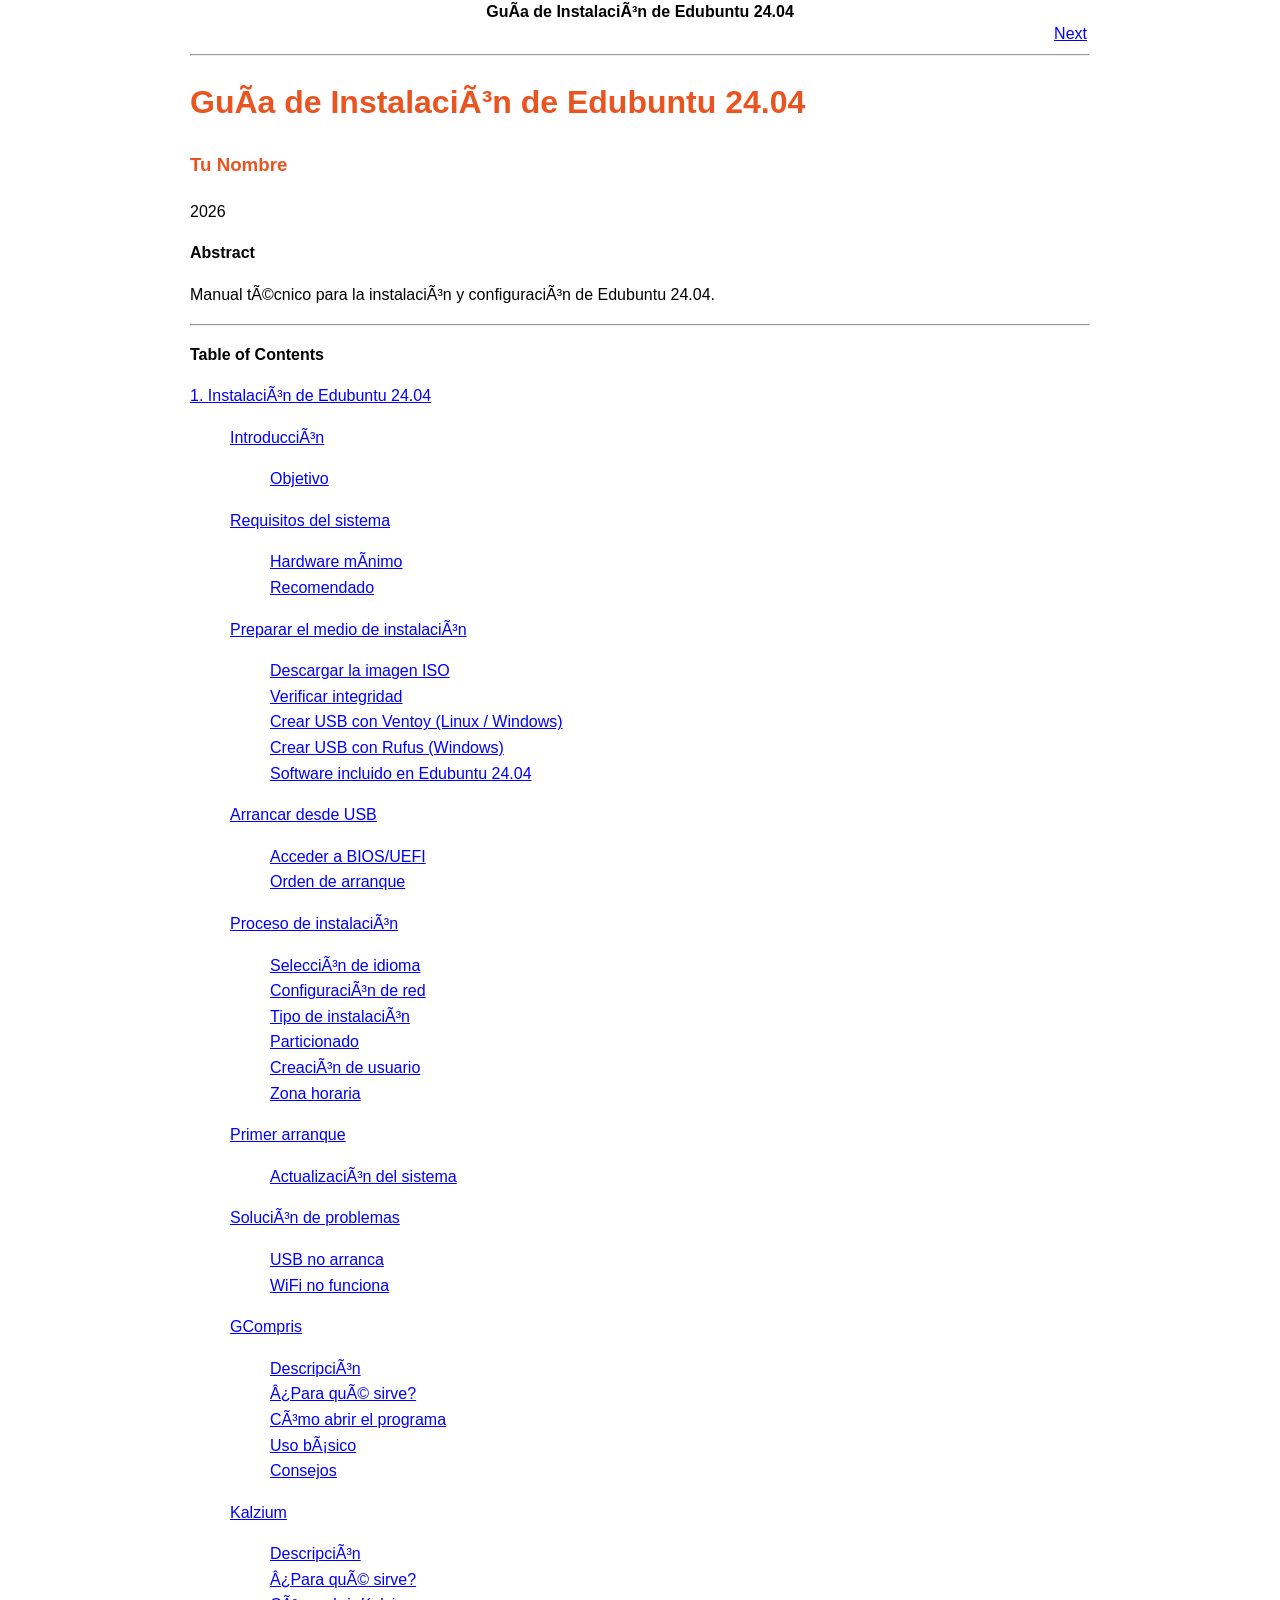
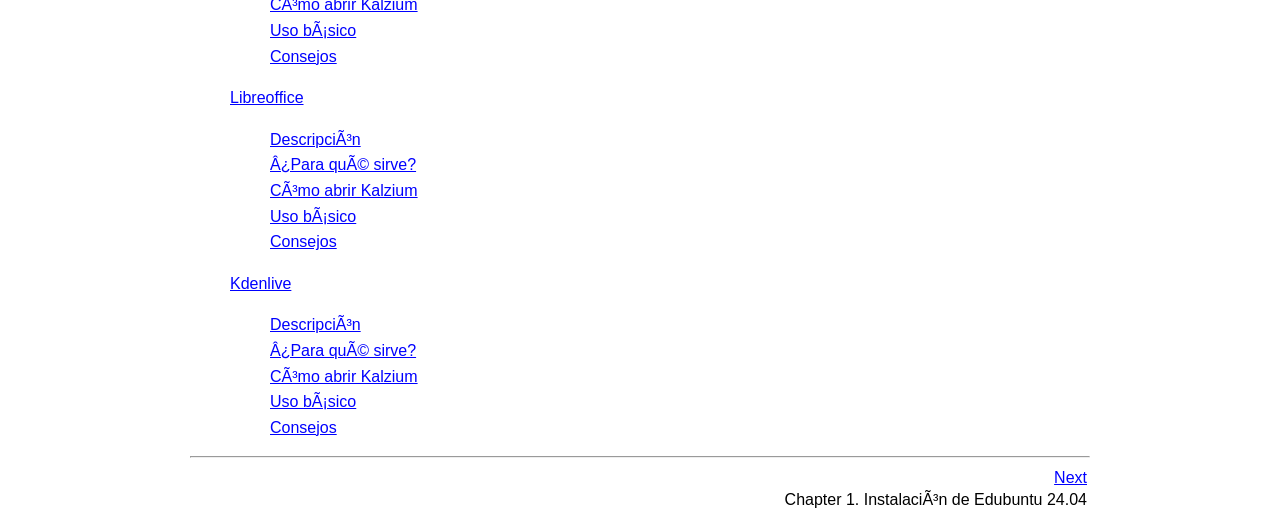
<file: index.html>
<html><head><meta http-equiv="Content-Type" content="text/html; charset=ISO-8859-1"><title>Guía de Instalación de Edubuntu 24.04</title><link rel="stylesheet" type="text/css" href="style.css"><meta name="generator" content="DocBook XSL Stylesheets Vsnapshot"><meta name="description" content="Manual técnico para la instalación y configuración de Edubuntu 24.04."><link rel="home" href="index.html" title="Guía de Instalación de Edubuntu 24.04"><link rel="next" href="ch01.html" title="Chapter�1.�Instalación de Edubuntu 24.04"></head><body bgcolor="white" text="black" link="#0000FF" vlink="#840084" alink="#0000FF"><div class="navheader"><table width="100%" summary="Navigation header"><tr><th colspan="3" align="center">Guía de Instalación de Edubuntu 24.04</th></tr><tr><td width="20%" align="left">�</td><th width="60%" align="center">�</th><td width="20%" align="right">�<a accesskey="n" href="ch01.html">Next</a></td></tr></table><hr></div><div class="book"><div class="titlepage"><div><div><h1 class="title"><a name="id1337"></a>Guía de Instalación de Edubuntu 24.04</h1></div><div><div class="author"><h3 class="author"><span class="firstname">Tu</span> <span class="surname">Nombre</span></h3></div></div><div><p class="pubdate">2026</p></div><div><div class="abstract"><p class="title"><b>Abstract</b></p>
      <p>Manual técnico para la instalación y configuración de Edubuntu 24.04.</p>
    </div></div></div><hr></div><div class="toc"><p><b>Table of Contents</b></p><dl class="toc"><dt><span class="chapter"><a href="ch01.html">1. Instalación de Edubuntu 24.04</a></span></dt><dd><dl><dt><span class="section"><a href="ch01.html#introduccion">Introducción</a></span></dt><dd><dl><dt><span class="section"><a href="ch01.html#id1338">Objetivo</a></span></dt></dl></dd><dt><span class="section"><a href="ch01s02.html">Requisitos del sistema</a></span></dt><dd><dl><dt><span class="section"><a href="ch01s02.html#id1339">Hardware mínimo</a></span></dt><dt><span class="section"><a href="ch01s02.html#id1340">Recomendado</a></span></dt></dl></dd><dt><span class="section"><a href="ch01s03.html">Preparar el medio de instalación</a></span></dt><dd><dl><dt><span class="section"><a href="ch01s03.html#id1341">Descargar la imagen ISO</a></span></dt><dt><span class="section"><a href="ch01s03.html#id1342">Verificar integridad</a></span></dt><dt><span class="section"><a href="ch01s03.html#id1343">Crear USB con Ventoy (Linux / Windows)</a></span></dt><dt><span class="section"><a href="ch01s03.html#id1344">Crear USB con Rufus (Windows)</a></span></dt><dt><span class="section"><a href="ch01s03.html#software-edubuntu">Software incluido en Edubuntu 24.04</a></span></dt></dl></dd><dt><span class="section"><a href="ch01s04.html">Arrancar desde USB</a></span></dt><dd><dl><dt><span class="section"><a href="ch01s04.html#id1357">Acceder a BIOS/UEFI</a></span></dt><dt><span class="section"><a href="ch01s04.html#id1358">Orden de arranque</a></span></dt></dl></dd><dt><span class="section"><a href="ch01s05.html">Proceso de instalación</a></span></dt><dd><dl><dt><span class="section"><a href="ch01s05.html#id1359">Selección de idioma</a></span></dt><dt><span class="section"><a href="ch01s05.html#id1360">Configuración de red</a></span></dt><dt><span class="section"><a href="ch01s05.html#id1361">Tipo de instalación</a></span></dt><dt><span class="section"><a href="ch01s05.html#id1362">Particionado</a></span></dt><dt><span class="section"><a href="ch01s05.html#id1363">Creación de usuario</a></span></dt><dt><span class="section"><a href="ch01s05.html#id1364">Zona horaria</a></span></dt></dl></dd><dt><span class="section"><a href="ch01s06.html">Primer arranque</a></span></dt><dd><dl><dt><span class="section"><a href="ch01s06.html#id1365">Actualización del sistema</a></span></dt></dl></dd><dt><span class="section"><a href="ch01s07.html">Solución de problemas</a></span></dt><dd><dl><dt><span class="section"><a href="ch01s07.html#id1366">USB no arranca</a></span></dt><dt><span class="section"><a href="ch01s07.html#id1367">WiFi no funciona</a></span></dt></dl></dd><dt><span class="section"><a href="ch01s08.html">GCompris</a></span></dt><dd><dl><dt><span class="section"><a href="ch01s08.html#id1368">Descripción</a></span></dt><dt><span class="section"><a href="ch01s08.html#id1369">¿Para qué sirve?</a></span></dt><dt><span class="section"><a href="ch01s08.html#id1370">Cómo abrir el programa</a></span></dt><dt><span class="section"><a href="ch01s08.html#id1371">Uso básico</a></span></dt><dt><span class="section"><a href="ch01s08.html#id1372">Consejos</a></span></dt></dl></dd><dt><span class="section"><a href="ch01s09.html">Kalzium</a></span></dt><dd><dl><dt><span class="section"><a href="ch01s09.html#id1373">Descripción</a></span></dt><dt><span class="section"><a href="ch01s09.html#id1374">¿Para qué sirve?</a></span></dt><dt><span class="section"><a href="ch01s09.html#id1375">Cómo abrir Kalzium</a></span></dt><dt><span class="section"><a href="ch01s09.html#id1376">Uso básico</a></span></dt><dt><span class="section"><a href="ch01s09.html#id1377">Consejos</a></span></dt></dl></dd><dt><span class="section"><a href="ch01s10.html">Libreoffice</a></span></dt><dd><dl><dt><span class="section"><a href="ch01s10.html#id1378">Descripción</a></span></dt><dt><span class="section"><a href="ch01s10.html#id1379">¿Para qué sirve?</a></span></dt><dt><span class="section"><a href="ch01s10.html#id1380">Cómo abrir Kalzium</a></span></dt><dt><span class="section"><a href="ch01s10.html#id1381">Uso básico</a></span></dt><dt><span class="section"><a href="ch01s10.html#id1382">Consejos</a></span></dt></dl></dd><dt><span class="section"><a href="ch01s11.html">Kdenlive</a></span></dt><dd><dl><dt><span class="section"><a href="ch01s11.html#id1383">Descripción</a></span></dt><dt><span class="section"><a href="ch01s11.html#id1384">¿Para qué sirve?</a></span></dt><dt><span class="section"><a href="ch01s11.html#id1385">Cómo abrir Kalzium</a></span></dt><dt><span class="section"><a href="ch01s11.html#id1386">Uso básico</a></span></dt><dt><span class="section"><a href="ch01s11.html#id1387">Consejos</a></span></dt></dl></dd></dl></dd></dl></div>

  

  

</div><div class="navfooter"><hr><table width="100%" summary="Navigation footer"><tr><td width="40%" align="left">�</td><td width="20%" align="center">�</td><td width="40%" align="right">�<a accesskey="n" href="ch01.html">Next</a></td></tr><tr><td width="40%" align="left" valign="top">�</td><td width="20%" align="center">�</td><td width="40%" align="right" valign="top">�Chapter�1.�Instalación de Edubuntu 24.04</td></tr></table></div></body></html>
</file>
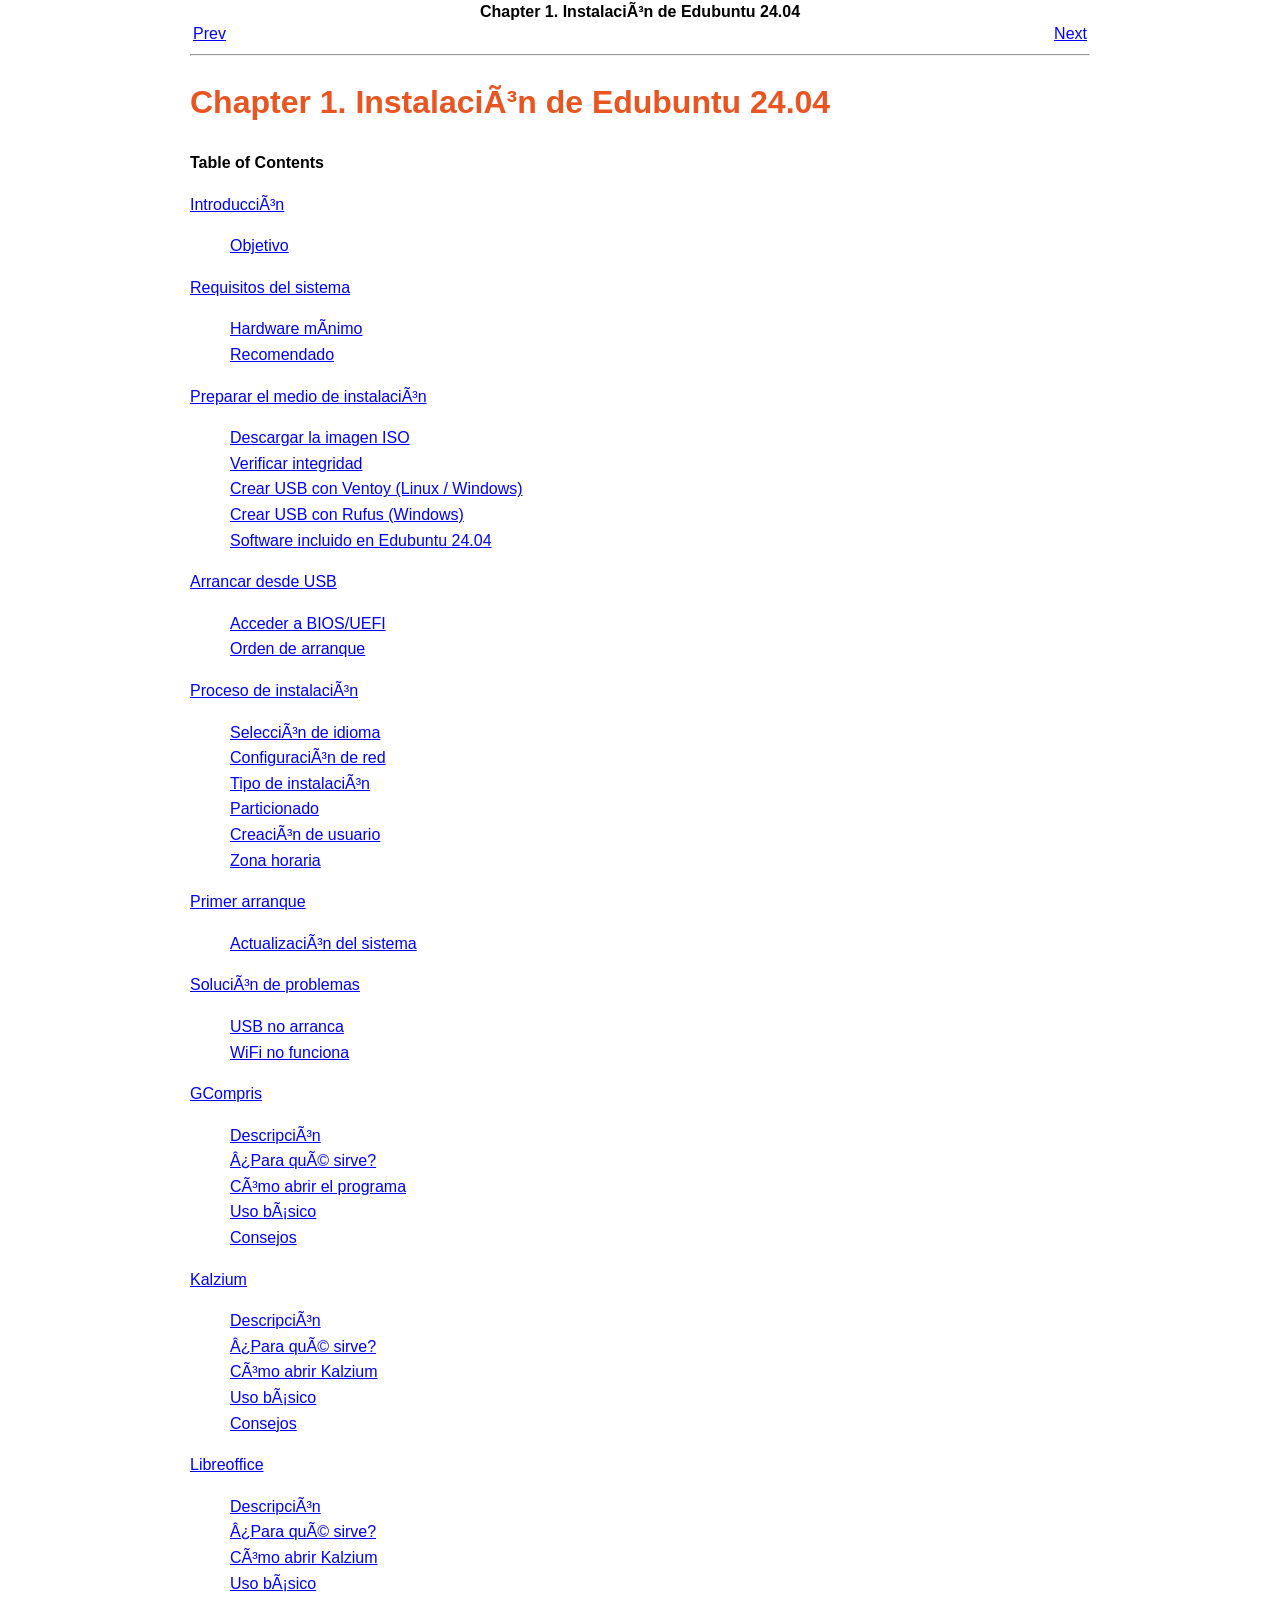
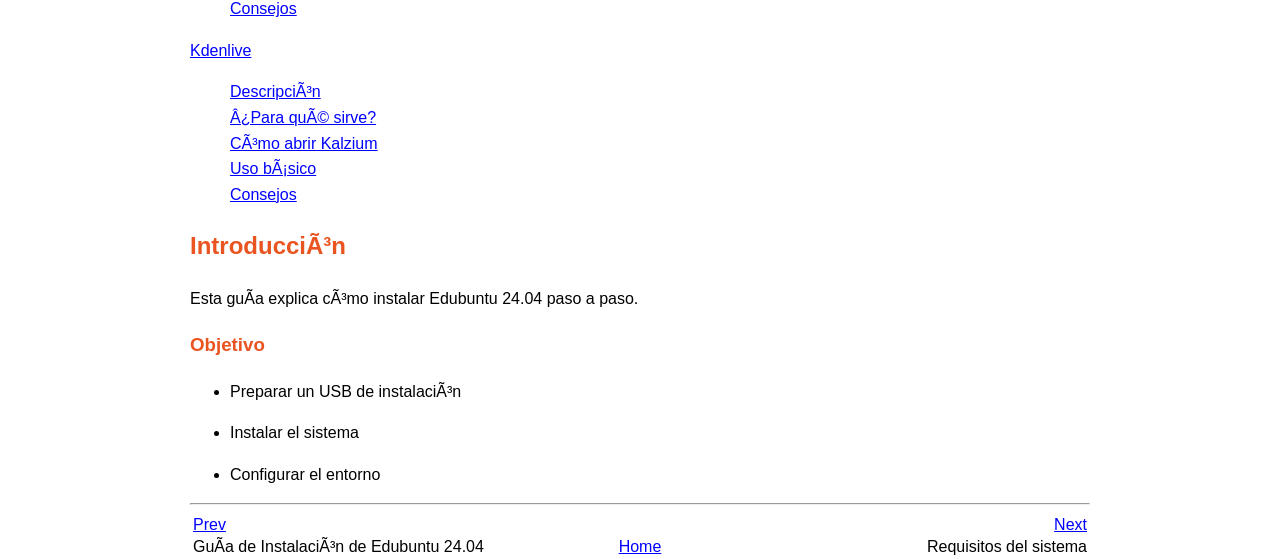
<file: ch01.html>
<html><head><meta http-equiv="Content-Type" content="text/html; charset=ISO-8859-1"><title>Chapter�1.�Instalación de Edubuntu 24.04</title><link rel="stylesheet" type="text/css" href="style.css"><meta name="generator" content="DocBook XSL Stylesheets Vsnapshot"><link rel="home" href="index.html" title="Guía de Instalación de Edubuntu 24.04"><link rel="up" href="index.html" title="Guía de Instalación de Edubuntu 24.04"><link rel="prev" href="index.html" title="Guía de Instalación de Edubuntu 24.04"><link rel="next" href="ch01s02.html" title="Requisitos del sistema"></head><body bgcolor="white" text="black" link="#0000FF" vlink="#840084" alink="#0000FF"><div class="navheader"><table width="100%" summary="Navigation header"><tr><th colspan="3" align="center">Chapter�1.�Instalación de Edubuntu 24.04</th></tr><tr><td width="20%" align="left"><a accesskey="p" href="index.html">Prev</a>�</td><th width="60%" align="center">�</th><td width="20%" align="right">�<a accesskey="n" href="ch01s02.html">Next</a></td></tr></table><hr></div><div class="chapter"><div class="titlepage"><div><div><h1 class="title"><a name="id1388"></a>Chapter�1.�Instalación de Edubuntu 24.04</h1></div></div></div><div class="toc"><p><b>Table of Contents</b></p><dl class="toc"><dt><span class="section"><a href="ch01.html#introduccion">Introducción</a></span></dt><dd><dl><dt><span class="section"><a href="ch01.html#id1338">Objetivo</a></span></dt></dl></dd><dt><span class="section"><a href="ch01s02.html">Requisitos del sistema</a></span></dt><dd><dl><dt><span class="section"><a href="ch01s02.html#id1339">Hardware mínimo</a></span></dt><dt><span class="section"><a href="ch01s02.html#id1340">Recomendado</a></span></dt></dl></dd><dt><span class="section"><a href="ch01s03.html">Preparar el medio de instalación</a></span></dt><dd><dl><dt><span class="section"><a href="ch01s03.html#id1341">Descargar la imagen ISO</a></span></dt><dt><span class="section"><a href="ch01s03.html#id1342">Verificar integridad</a></span></dt><dt><span class="section"><a href="ch01s03.html#id1343">Crear USB con Ventoy (Linux / Windows)</a></span></dt><dt><span class="section"><a href="ch01s03.html#id1344">Crear USB con Rufus (Windows)</a></span></dt><dt><span class="section"><a href="ch01s03.html#software-edubuntu">Software incluido en Edubuntu 24.04</a></span></dt></dl></dd><dt><span class="section"><a href="ch01s04.html">Arrancar desde USB</a></span></dt><dd><dl><dt><span class="section"><a href="ch01s04.html#id1357">Acceder a BIOS/UEFI</a></span></dt><dt><span class="section"><a href="ch01s04.html#id1358">Orden de arranque</a></span></dt></dl></dd><dt><span class="section"><a href="ch01s05.html">Proceso de instalación</a></span></dt><dd><dl><dt><span class="section"><a href="ch01s05.html#id1359">Selección de idioma</a></span></dt><dt><span class="section"><a href="ch01s05.html#id1360">Configuración de red</a></span></dt><dt><span class="section"><a href="ch01s05.html#id1361">Tipo de instalación</a></span></dt><dt><span class="section"><a href="ch01s05.html#id1362">Particionado</a></span></dt><dt><span class="section"><a href="ch01s05.html#id1363">Creación de usuario</a></span></dt><dt><span class="section"><a href="ch01s05.html#id1364">Zona horaria</a></span></dt></dl></dd><dt><span class="section"><a href="ch01s06.html">Primer arranque</a></span></dt><dd><dl><dt><span class="section"><a href="ch01s06.html#id1365">Actualización del sistema</a></span></dt></dl></dd><dt><span class="section"><a href="ch01s07.html">Solución de problemas</a></span></dt><dd><dl><dt><span class="section"><a href="ch01s07.html#id1366">USB no arranca</a></span></dt><dt><span class="section"><a href="ch01s07.html#id1367">WiFi no funciona</a></span></dt></dl></dd><dt><span class="section"><a href="ch01s08.html">GCompris</a></span></dt><dd><dl><dt><span class="section"><a href="ch01s08.html#id1368">Descripción</a></span></dt><dt><span class="section"><a href="ch01s08.html#id1369">¿Para qué sirve?</a></span></dt><dt><span class="section"><a href="ch01s08.html#id1370">Cómo abrir el programa</a></span></dt><dt><span class="section"><a href="ch01s08.html#id1371">Uso básico</a></span></dt><dt><span class="section"><a href="ch01s08.html#id1372">Consejos</a></span></dt></dl></dd><dt><span class="section"><a href="ch01s09.html">Kalzium</a></span></dt><dd><dl><dt><span class="section"><a href="ch01s09.html#id1373">Descripción</a></span></dt><dt><span class="section"><a href="ch01s09.html#id1374">¿Para qué sirve?</a></span></dt><dt><span class="section"><a href="ch01s09.html#id1375">Cómo abrir Kalzium</a></span></dt><dt><span class="section"><a href="ch01s09.html#id1376">Uso básico</a></span></dt><dt><span class="section"><a href="ch01s09.html#id1377">Consejos</a></span></dt></dl></dd><dt><span class="section"><a href="ch01s10.html">Libreoffice</a></span></dt><dd><dl><dt><span class="section"><a href="ch01s10.html#id1378">Descripción</a></span></dt><dt><span class="section"><a href="ch01s10.html#id1379">¿Para qué sirve?</a></span></dt><dt><span class="section"><a href="ch01s10.html#id1380">Cómo abrir Kalzium</a></span></dt><dt><span class="section"><a href="ch01s10.html#id1381">Uso básico</a></span></dt><dt><span class="section"><a href="ch01s10.html#id1382">Consejos</a></span></dt></dl></dd><dt><span class="section"><a href="ch01s11.html">Kdenlive</a></span></dt><dd><dl><dt><span class="section"><a href="ch01s11.html#id1383">Descripción</a></span></dt><dt><span class="section"><a href="ch01s11.html#id1384">¿Para qué sirve?</a></span></dt><dt><span class="section"><a href="ch01s11.html#id1385">Cómo abrir Kalzium</a></span></dt><dt><span class="section"><a href="ch01s11.html#id1386">Uso básico</a></span></dt><dt><span class="section"><a href="ch01s11.html#id1387">Consejos</a></span></dt></dl></dd></dl></div>
    

    <div class="section"><div class="titlepage"><div><div><h2 class="title" style="clear: both"><a name="introduccion"></a>Introducción</h2></div></div></div>
  

  <p>Esta guía explica cómo instalar Edubuntu 24.04 paso a paso.</p>

  <div class="section"><div class="titlepage"><div><div><h3 class="title"><a name="id1338"></a>Objetivo</h3></div></div></div>
    
    <div class="itemizedlist"><ul class="itemizedlist" style="list-style-type: disc; "><li class="listitem"><p>Preparar un USB de instalación</p></li><li class="listitem"><p>Instalar el sistema</p></li><li class="listitem"><p>Configurar el entorno</p></li></ul></div>
  </div>

</div>
    
    
    
    
    
    
   




  </div><div class="navfooter"><hr><table width="100%" summary="Navigation footer"><tr><td width="40%" align="left"><a accesskey="p" href="index.html">Prev</a>�</td><td width="20%" align="center">�</td><td width="40%" align="right">�<a accesskey="n" href="ch01s02.html">Next</a></td></tr><tr><td width="40%" align="left" valign="top">Guía de Instalación de Edubuntu 24.04�</td><td width="20%" align="center"><a accesskey="h" href="index.html">Home</a></td><td width="40%" align="right" valign="top">�Requisitos del sistema</td></tr></table></div></body></html>
</file>
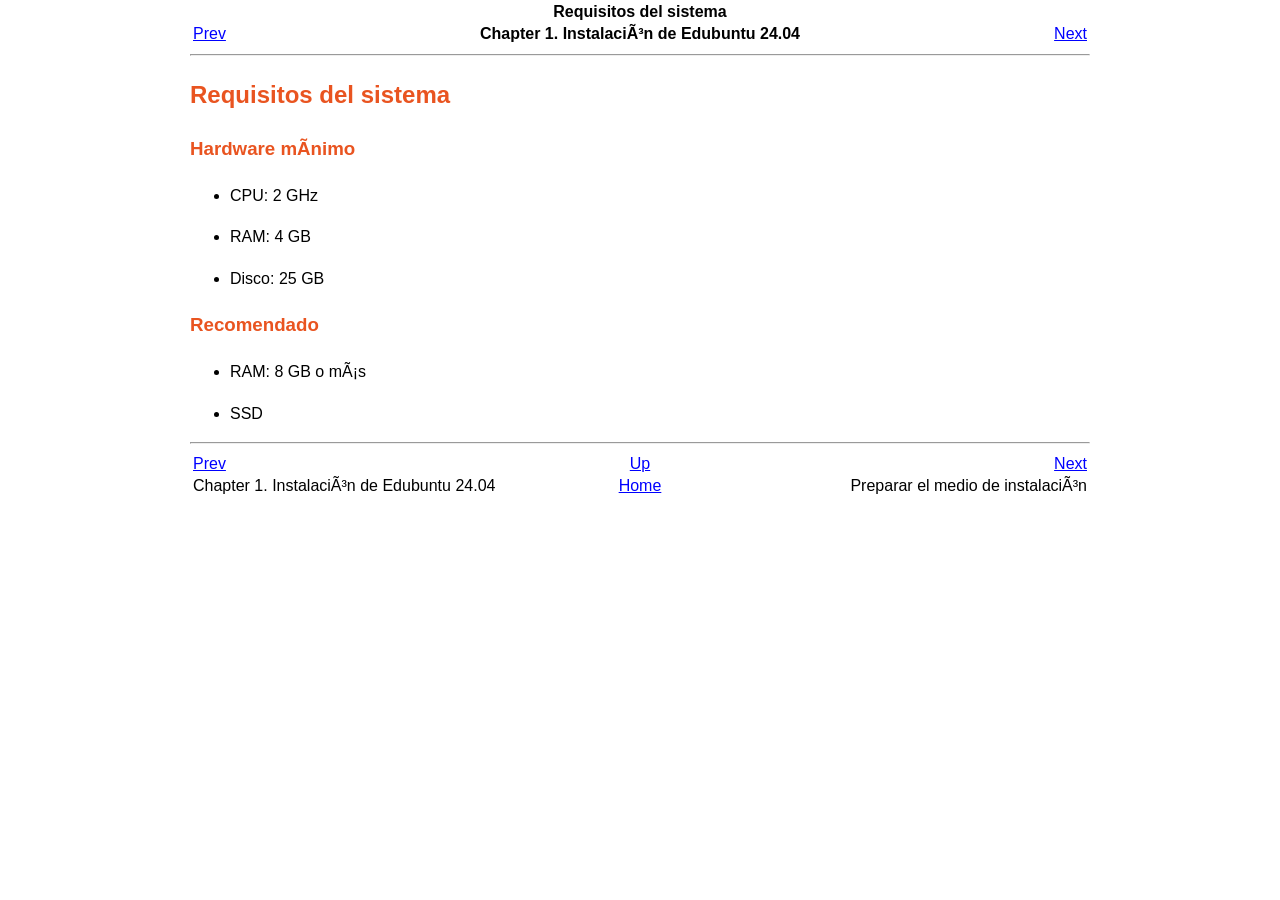
<file: ch01s02.html>
<html><head><meta http-equiv="Content-Type" content="text/html; charset=ISO-8859-1"><title>Requisitos del sistema</title><link rel="stylesheet" type="text/css" href="style.css"><meta name="generator" content="DocBook XSL Stylesheets Vsnapshot"><link rel="home" href="index.html" title="Guía de Instalación de Edubuntu 24.04"><link rel="up" href="ch01.html" title="Chapter�1.�Instalación de Edubuntu 24.04"><link rel="prev" href="ch01.html" title="Chapter�1.�Instalación de Edubuntu 24.04"><link rel="next" href="ch01s03.html" title="Preparar el medio de instalación"></head><body bgcolor="white" text="black" link="#0000FF" vlink="#840084" alink="#0000FF"><div class="navheader"><table width="100%" summary="Navigation header"><tr><th colspan="3" align="center">Requisitos del sistema</th></tr><tr><td width="20%" align="left"><a accesskey="p" href="ch01.html">Prev</a>�</td><th width="60%" align="center">Chapter�1.�Instalación de Edubuntu 24.04</th><td width="20%" align="right">�<a accesskey="n" href="ch01s03.html">Next</a></td></tr></table><hr></div><div class="section"><div class="titlepage"><div><div><h2 class="title" style="clear: both"><a name="requisitos"></a>Requisitos del sistema</h2></div></div></div>
  

  <div class="section"><div class="titlepage"><div><div><h3 class="title"><a name="id1339"></a>Hardware mínimo</h3></div></div></div>
    
    <div class="itemizedlist"><ul class="itemizedlist" style="list-style-type: disc; "><li class="listitem"><p>CPU: 2 GHz</p></li><li class="listitem"><p>RAM: 4 GB</p></li><li class="listitem"><p>Disco: 25 GB</p></li></ul></div>
  </div>

  <div class="section"><div class="titlepage"><div><div><h3 class="title"><a name="id1340"></a>Recomendado</h3></div></div></div>
    
    <div class="itemizedlist"><ul class="itemizedlist" style="list-style-type: disc; "><li class="listitem"><p>RAM: 8 GB o más</p></li><li class="listitem"><p>SSD</p></li></ul></div>
  </div>

</div><div class="navfooter"><hr><table width="100%" summary="Navigation footer"><tr><td width="40%" align="left"><a accesskey="p" href="ch01.html">Prev</a>�</td><td width="20%" align="center"><a accesskey="u" href="ch01.html">Up</a></td><td width="40%" align="right">�<a accesskey="n" href="ch01s03.html">Next</a></td></tr><tr><td width="40%" align="left" valign="top">Chapter�1.�Instalación de Edubuntu 24.04�</td><td width="20%" align="center"><a accesskey="h" href="index.html">Home</a></td><td width="40%" align="right" valign="top">�Preparar el medio de instalación</td></tr></table></div></body></html>
</file>
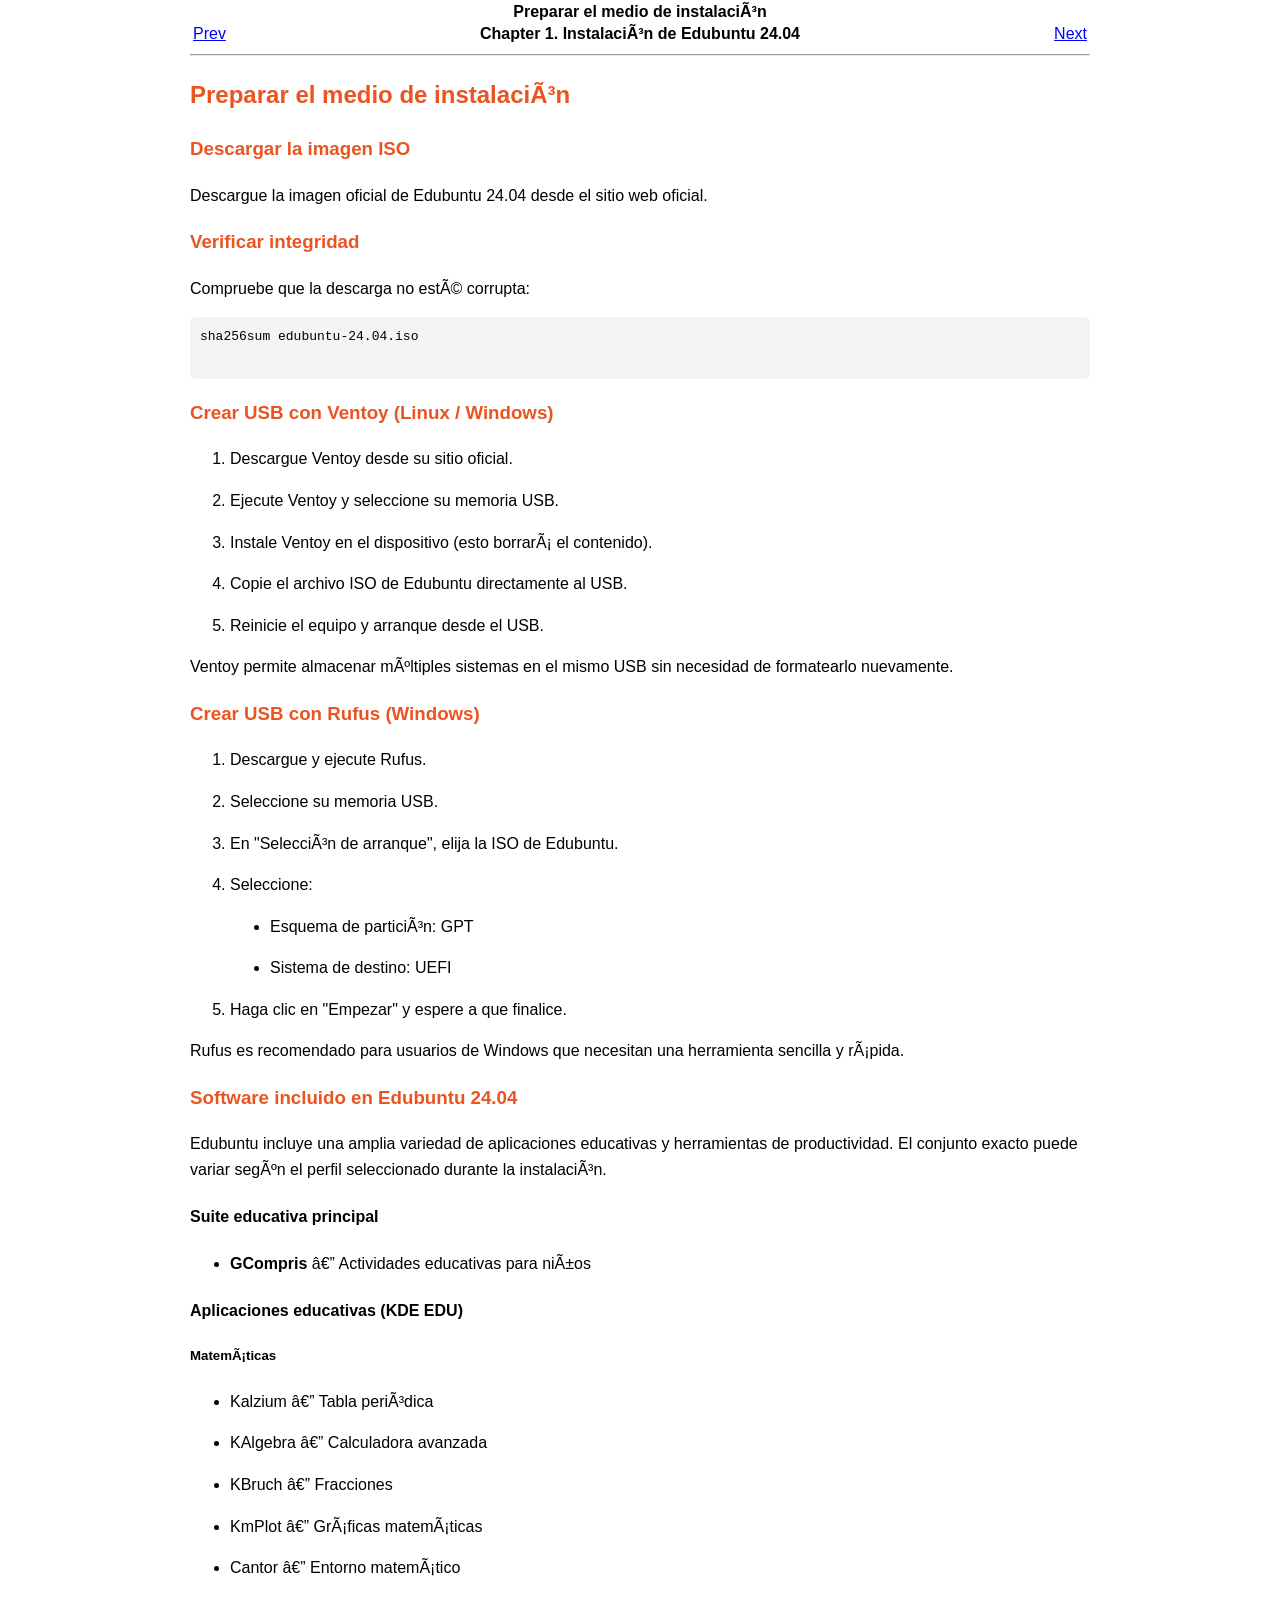
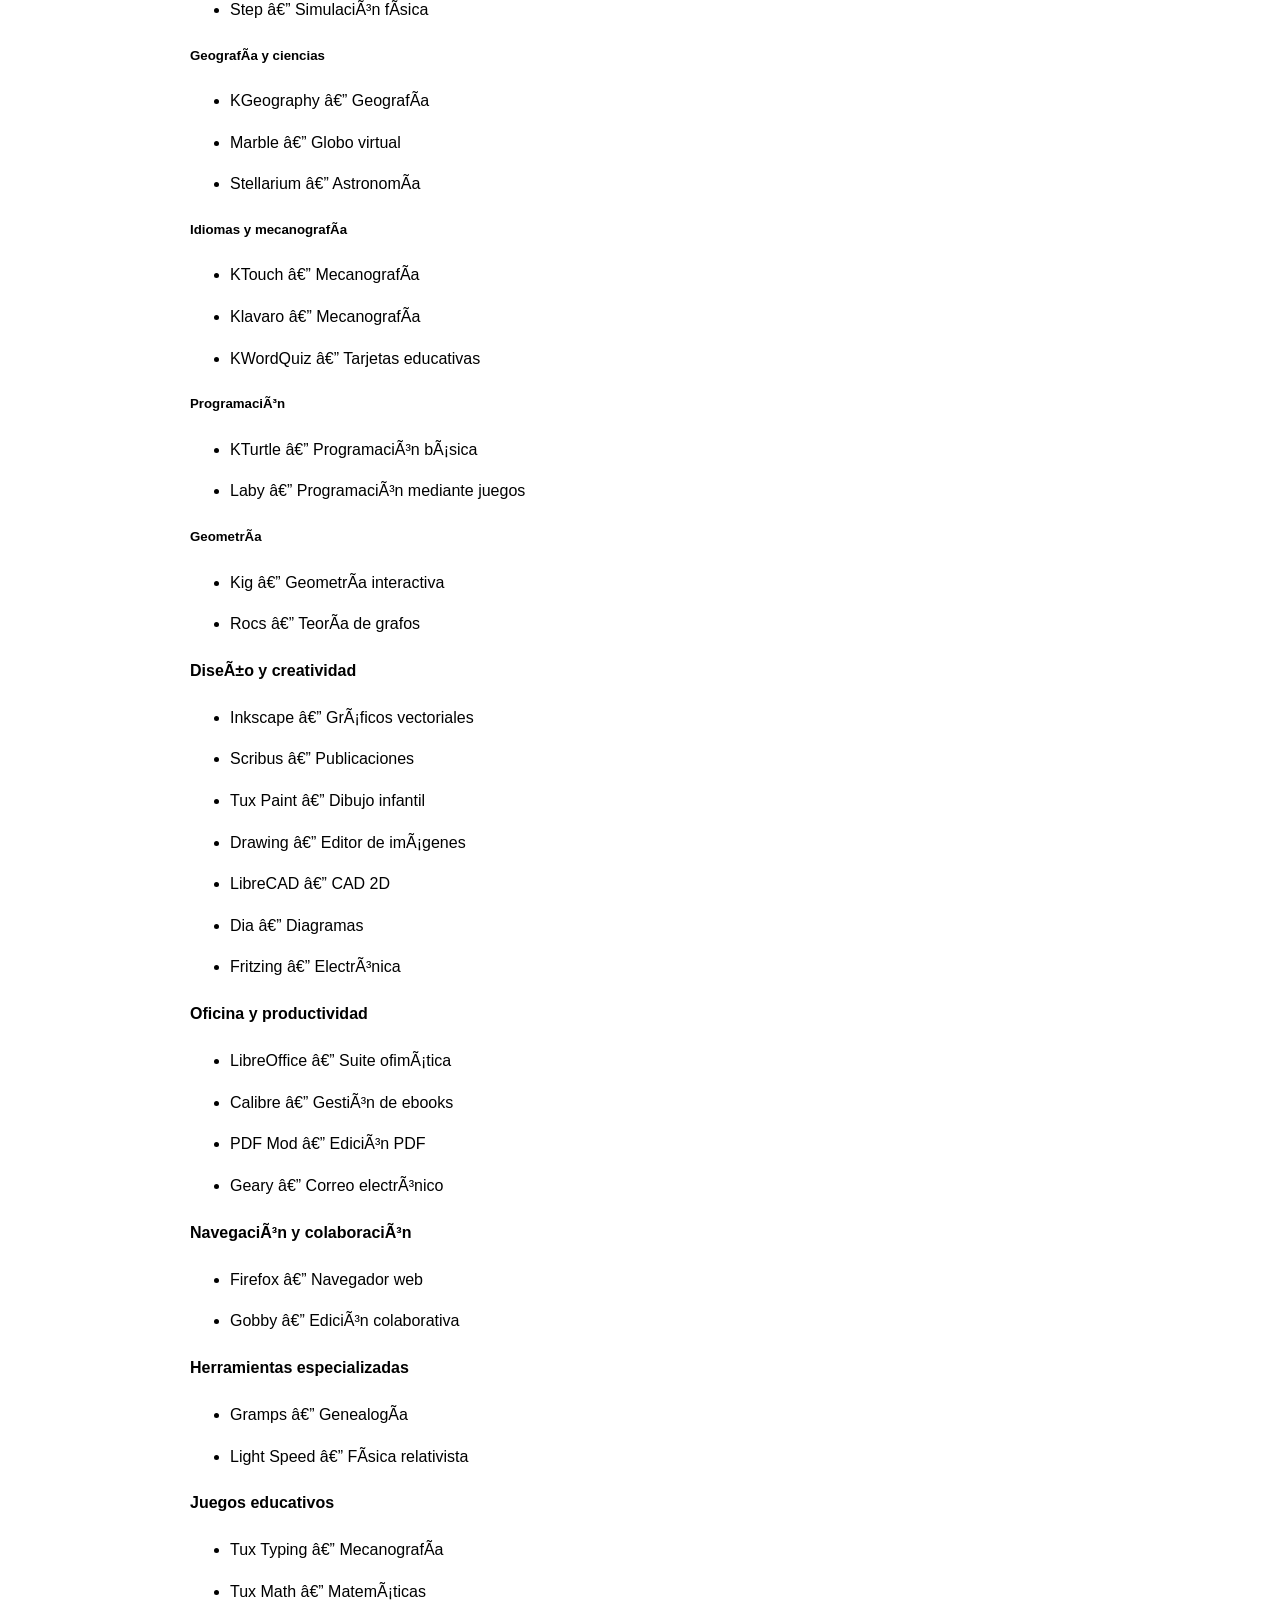
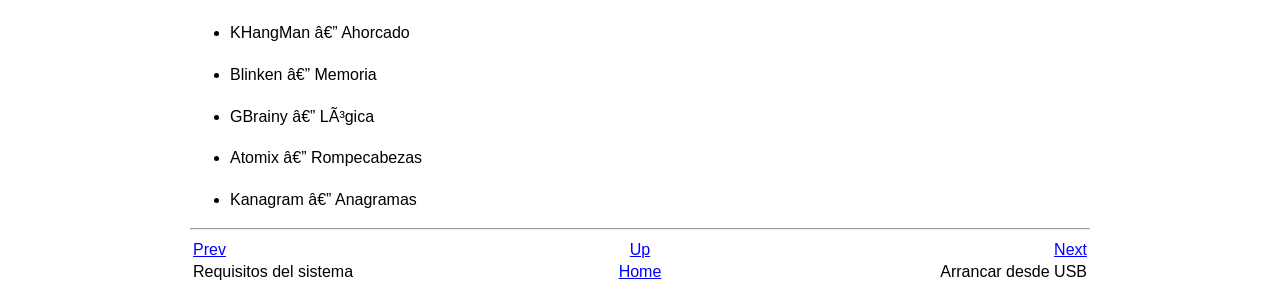
<file: ch01s03.html>
<html><head><meta http-equiv="Content-Type" content="text/html; charset=ISO-8859-1"><title>Preparar el medio de instalación</title><link rel="stylesheet" type="text/css" href="style.css"><meta name="generator" content="DocBook XSL Stylesheets Vsnapshot"><link rel="home" href="index.html" title="Guía de Instalación de Edubuntu 24.04"><link rel="up" href="ch01.html" title="Chapter�1.�Instalación de Edubuntu 24.04"><link rel="prev" href="ch01s02.html" title="Requisitos del sistema"><link rel="next" href="ch01s04.html" title="Arrancar desde USB"></head><body bgcolor="white" text="black" link="#0000FF" vlink="#840084" alink="#0000FF"><div class="navheader"><table width="100%" summary="Navigation header"><tr><th colspan="3" align="center">Preparar el medio de instalación</th></tr><tr><td width="20%" align="left"><a accesskey="p" href="ch01s02.html">Prev</a>�</td><th width="60%" align="center">Chapter�1.�Instalación de Edubuntu 24.04</th><td width="20%" align="right">�<a accesskey="n" href="ch01s04.html">Next</a></td></tr></table><hr></div><div class="section"><div class="titlepage"><div><div><h2 class="title" style="clear: both"><a name="usb"></a>Preparar el medio de instalación</h2></div></div></div>

  

  <div class="section"><div class="titlepage"><div><div><h3 class="title"><a name="id1341"></a>Descargar la imagen ISO</h3></div></div></div>
    
    <p>
      Descargue la imagen oficial de Edubuntu 24.04 desde el sitio web oficial.
    </p>
  </div>

  <div class="section"><div class="titlepage"><div><div><h3 class="title"><a name="id1342"></a>Verificar integridad</h3></div></div></div>
    
    <p>Compruebe que la descarga no esté corrupta:</p>

    <pre class="programlisting">
sha256sum edubuntu-24.04.iso
    </pre>
  </div>

  
  <div class="section"><div class="titlepage"><div><div><h3 class="title"><a name="id1343"></a>Crear USB con Ventoy (Linux / Windows)</h3></div></div></div>
    

    <div class="orderedlist"><ol class="orderedlist" type="1"><li class="listitem">
        <p>Descargue Ventoy desde su sitio oficial.</p>
      </li><li class="listitem">
        <p>Ejecute Ventoy y seleccione su memoria USB.</p>
      </li><li class="listitem">
        <p>Instale Ventoy en el dispositivo (esto borrará el contenido).</p>
      </li><li class="listitem">
        <p>Copie el archivo ISO de Edubuntu directamente al USB.</p>
      </li><li class="listitem">
        <p>Reinicie el equipo y arranque desde el USB.</p>
      </li></ol></div>

    <p>
      Ventoy permite almacenar múltiples sistemas en el mismo USB sin necesidad de formatearlo nuevamente.
    </p>
  </div>

  
  <div class="section"><div class="titlepage"><div><div><h3 class="title"><a name="id1344"></a>Crear USB con Rufus (Windows)</h3></div></div></div>
    

    <div class="orderedlist"><ol class="orderedlist" type="1"><li class="listitem">
        <p>Descargue y ejecute Rufus.</p>
      </li><li class="listitem">
        <p>Seleccione su memoria USB.</p>
      </li><li class="listitem">
        <p>En "Selección de arranque", elija la ISO de Edubuntu.</p>
      </li><li class="listitem">
        <p>Seleccione:</p>
        <div class="itemizedlist"><ul class="itemizedlist" style="list-style-type: disc; "><li class="listitem"><p>Esquema de partición: GPT</p></li><li class="listitem"><p>Sistema de destino: UEFI</p></li></ul></div>
      </li><li class="listitem">
        <p>Haga clic en "Empezar" y espere a que finalice.</p>
      </li></ol></div>

    <p>
      Rufus es recomendado para usuarios de Windows que necesitan una herramienta sencilla y rápida.
    </p>
  </div>
<div class="section"><div class="titlepage"><div><div><h3 class="title"><a name="software-edubuntu"></a>Software incluido en Edubuntu 24.04</h3></div></div></div>
  

  <p>
    Edubuntu incluye una amplia variedad de aplicaciones educativas y herramientas de productividad.
    El conjunto exacto puede variar según el perfil seleccionado durante la instalación.
  </p>

  
  <div class="section"><div class="titlepage"><div><div><h4 class="title"><a name="id1345"></a>Suite educativa principal</h4></div></div></div>
    

    <div class="itemizedlist"><ul class="itemizedlist" style="list-style-type: disc; "><li class="listitem"><p><span class="bold"><strong>GCompris</strong></span> — Actividades educativas para niños</p></li></ul></div>
  </div>

  
  <div class="section"><div class="titlepage"><div><div><h4 class="title"><a name="id1351"></a>Aplicaciones educativas (KDE EDU)</h4></div></div></div>
    

    <div class="section"><div class="titlepage"><div><div><h5 class="title"><a name="id1346"></a>Matemáticas</h5></div></div></div>
      
      <div class="itemizedlist"><ul class="itemizedlist" style="list-style-type: disc; "><li class="listitem"><p>Kalzium — Tabla periódica</p></li><li class="listitem"><p>KAlgebra — Calculadora avanzada</p></li><li class="listitem"><p>KBruch — Fracciones</p></li><li class="listitem"><p>KmPlot — Gráficas matemáticas</p></li><li class="listitem"><p>Cantor — Entorno matemático</p></li><li class="listitem"><p>Step — Simulación física</p></li></ul></div>
    </div>

    <div class="section"><div class="titlepage"><div><div><h5 class="title"><a name="id1347"></a>Geografía y ciencias</h5></div></div></div>
      
      <div class="itemizedlist"><ul class="itemizedlist" style="list-style-type: disc; "><li class="listitem"><p>KGeography — Geografía</p></li><li class="listitem"><p>Marble — Globo virtual</p></li><li class="listitem"><p>Stellarium — Astronomía</p></li></ul></div>
    </div>

    <div class="section"><div class="titlepage"><div><div><h5 class="title"><a name="id1348"></a>Idiomas y mecanografía</h5></div></div></div>
      
      <div class="itemizedlist"><ul class="itemizedlist" style="list-style-type: disc; "><li class="listitem"><p>KTouch — Mecanografía</p></li><li class="listitem"><p>Klavaro — Mecanografía</p></li><li class="listitem"><p>KWordQuiz — Tarjetas educativas</p></li></ul></div>
    </div>

    <div class="section"><div class="titlepage"><div><div><h5 class="title"><a name="id1349"></a>Programación</h5></div></div></div>
      
      <div class="itemizedlist"><ul class="itemizedlist" style="list-style-type: disc; "><li class="listitem"><p>KTurtle — Programación básica</p></li><li class="listitem"><p>Laby — Programación mediante juegos</p></li></ul></div>
    </div>

    <div class="section"><div class="titlepage"><div><div><h5 class="title"><a name="id1350"></a>Geometría</h5></div></div></div>
      
      <div class="itemizedlist"><ul class="itemizedlist" style="list-style-type: disc; "><li class="listitem"><p>Kig — Geometría interactiva</p></li><li class="listitem"><p>Rocs — Teoría de grafos</p></li></ul></div>
    </div>

  </div>

  
  <div class="section"><div class="titlepage"><div><div><h4 class="title"><a name="id1352"></a>Diseño y creatividad</h4></div></div></div>
    

    <div class="itemizedlist"><ul class="itemizedlist" style="list-style-type: disc; "><li class="listitem"><p>Inkscape — Gráficos vectoriales</p></li><li class="listitem"><p>Scribus — Publicaciones</p></li><li class="listitem"><p>Tux Paint — Dibujo infantil</p></li><li class="listitem"><p>Drawing — Editor de imágenes</p></li><li class="listitem"><p>LibreCAD — CAD 2D</p></li><li class="listitem"><p>Dia — Diagramas</p></li><li class="listitem"><p>Fritzing — Electrónica</p></li></ul></div>
  </div>

  
  <div class="section"><div class="titlepage"><div><div><h4 class="title"><a name="id1353"></a>Oficina y productividad</h4></div></div></div>
    

    <div class="itemizedlist"><ul class="itemizedlist" style="list-style-type: disc; "><li class="listitem"><p>LibreOffice — Suite ofimática</p></li><li class="listitem"><p>Calibre — Gestión de ebooks</p></li><li class="listitem"><p>PDF Mod — Edición PDF</p></li><li class="listitem"><p>Geary — Correo electrónico</p></li></ul></div>
  </div>

  
  <div class="section"><div class="titlepage"><div><div><h4 class="title"><a name="id1354"></a>Navegación y colaboración</h4></div></div></div>
    

    <div class="itemizedlist"><ul class="itemizedlist" style="list-style-type: disc; "><li class="listitem"><p>Firefox — Navegador web</p></li><li class="listitem"><p>Gobby — Edición colaborativa</p></li></ul></div>
  </div>

  
  <div class="section"><div class="titlepage"><div><div><h4 class="title"><a name="id1355"></a>Herramientas especializadas</h4></div></div></div>
    

    <div class="itemizedlist"><ul class="itemizedlist" style="list-style-type: disc; "><li class="listitem"><p>Gramps — Genealogía</p></li><li class="listitem"><p>Light Speed — Física relativista</p></li></ul></div>
  </div>

  
  <div class="section"><div class="titlepage"><div><div><h4 class="title"><a name="id1356"></a>Juegos educativos</h4></div></div></div>
    

    <div class="itemizedlist"><ul class="itemizedlist" style="list-style-type: disc; "><li class="listitem"><p>Tux Typing — Mecanografía</p></li><li class="listitem"><p>Tux Math — Matemáticas</p></li><li class="listitem"><p>KHangMan — Ahorcado</p></li><li class="listitem"><p>Blinken — Memoria</p></li><li class="listitem"><p>GBrainy — Lógica</p></li><li class="listitem"><p>Atomix — Rompecabezas</p></li><li class="listitem"><p>Kanagram — Anagramas</p></li></ul></div>
  </div>

</div>





</div><div class="navfooter"><hr><table width="100%" summary="Navigation footer"><tr><td width="40%" align="left"><a accesskey="p" href="ch01s02.html">Prev</a>�</td><td width="20%" align="center"><a accesskey="u" href="ch01.html">Up</a></td><td width="40%" align="right">�<a accesskey="n" href="ch01s04.html">Next</a></td></tr><tr><td width="40%" align="left" valign="top">Requisitos del sistema�</td><td width="20%" align="center"><a accesskey="h" href="index.html">Home</a></td><td width="40%" align="right" valign="top">�Arrancar desde USB</td></tr></table></div></body></html>
</file>
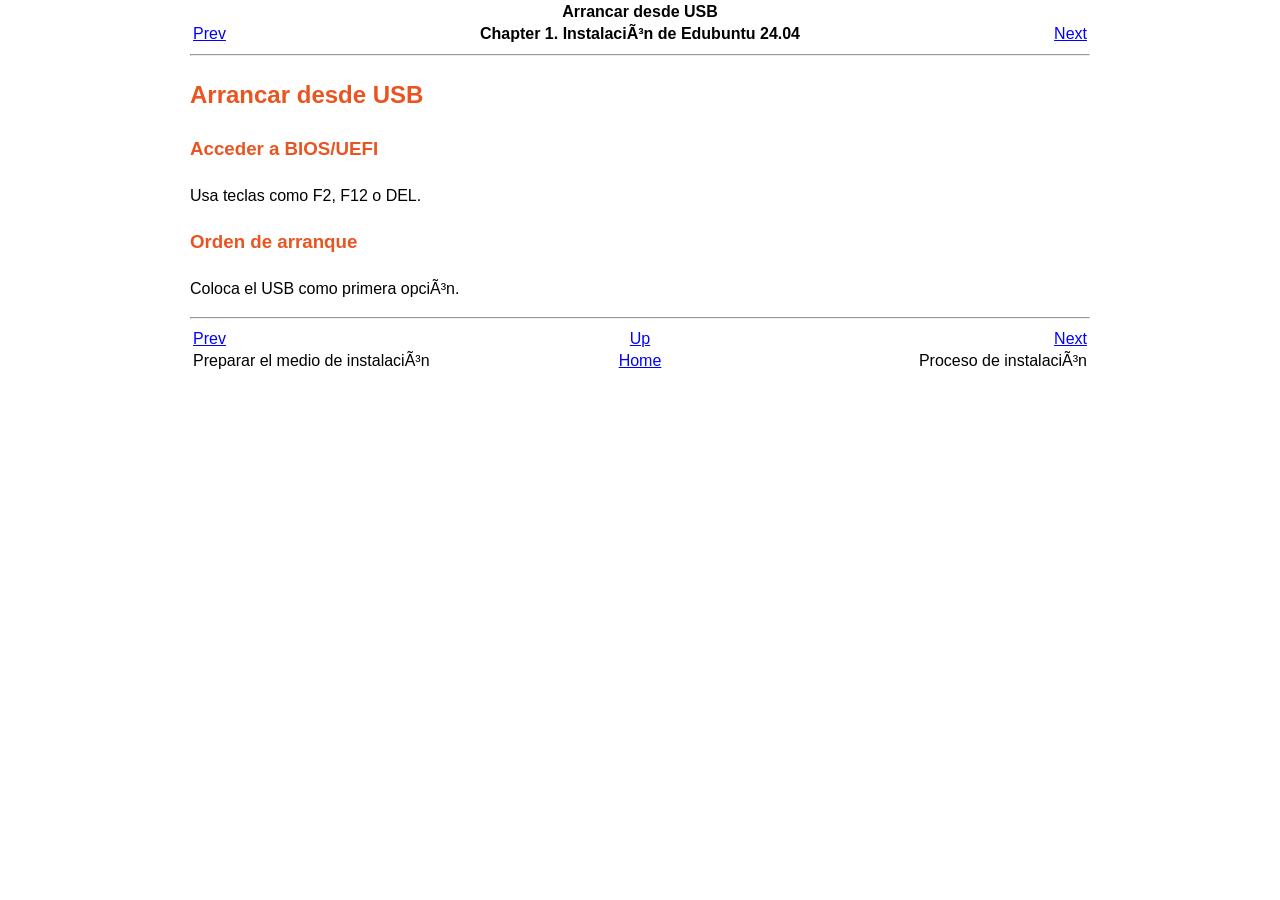
<file: ch01s04.html>
<html><head><meta http-equiv="Content-Type" content="text/html; charset=ISO-8859-1"><title>Arrancar desde USB</title><link rel="stylesheet" type="text/css" href="style.css"><meta name="generator" content="DocBook XSL Stylesheets Vsnapshot"><link rel="home" href="index.html" title="Guía de Instalación de Edubuntu 24.04"><link rel="up" href="ch01.html" title="Chapter�1.�Instalación de Edubuntu 24.04"><link rel="prev" href="ch01s03.html" title="Preparar el medio de instalación"><link rel="next" href="ch01s05.html" title="Proceso de instalación"></head><body bgcolor="white" text="black" link="#0000FF" vlink="#840084" alink="#0000FF"><div class="navheader"><table width="100%" summary="Navigation header"><tr><th colspan="3" align="center">Arrancar desde USB</th></tr><tr><td width="20%" align="left"><a accesskey="p" href="ch01s03.html">Prev</a>�</td><th width="60%" align="center">Chapter�1.�Instalación de Edubuntu 24.04</th><td width="20%" align="right">�<a accesskey="n" href="ch01s05.html">Next</a></td></tr></table><hr></div><div class="section"><div class="titlepage"><div><div><h2 class="title" style="clear: both"><a name="arranque"></a>Arrancar desde USB</h2></div></div></div>
  

  <div class="section"><div class="titlepage"><div><div><h3 class="title"><a name="id1357"></a>Acceder a BIOS/UEFI</h3></div></div></div>
    
    <p>Usa teclas como F2, F12 o DEL.</p>
  </div>

  <div class="section"><div class="titlepage"><div><div><h3 class="title"><a name="id1358"></a>Orden de arranque</h3></div></div></div>
    
    <p>Coloca el USB como primera opción.</p>
  </div>

</div><div class="navfooter"><hr><table width="100%" summary="Navigation footer"><tr><td width="40%" align="left"><a accesskey="p" href="ch01s03.html">Prev</a>�</td><td width="20%" align="center"><a accesskey="u" href="ch01.html">Up</a></td><td width="40%" align="right">�<a accesskey="n" href="ch01s05.html">Next</a></td></tr><tr><td width="40%" align="left" valign="top">Preparar el medio de instalación�</td><td width="20%" align="center"><a accesskey="h" href="index.html">Home</a></td><td width="40%" align="right" valign="top">�Proceso de instalación</td></tr></table></div></body></html>
</file>
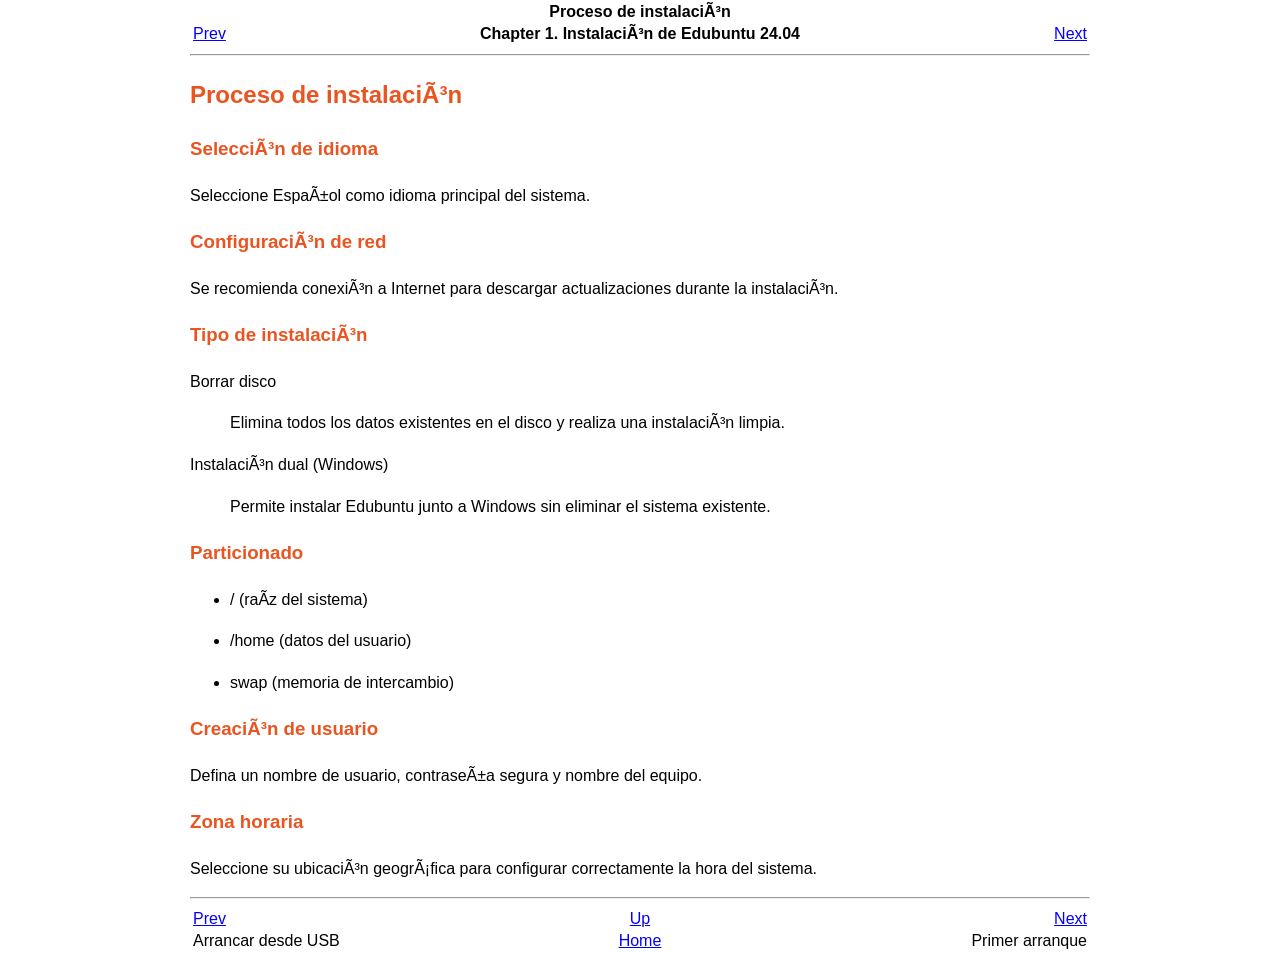
<file: ch01s05.html>
<html><head><meta http-equiv="Content-Type" content="text/html; charset=ISO-8859-1"><title>Proceso de instalación</title><link rel="stylesheet" type="text/css" href="style.css"><meta name="generator" content="DocBook XSL Stylesheets Vsnapshot"><link rel="home" href="index.html" title="Guía de Instalación de Edubuntu 24.04"><link rel="up" href="ch01.html" title="Chapter�1.�Instalación de Edubuntu 24.04"><link rel="prev" href="ch01s04.html" title="Arrancar desde USB"><link rel="next" href="ch01s06.html" title="Primer arranque"></head><body bgcolor="white" text="black" link="#0000FF" vlink="#840084" alink="#0000FF"><div class="navheader"><table width="100%" summary="Navigation header"><tr><th colspan="3" align="center">Proceso de instalación</th></tr><tr><td width="20%" align="left"><a accesskey="p" href="ch01s04.html">Prev</a>�</td><th width="60%" align="center">Chapter�1.�Instalación de Edubuntu 24.04</th><td width="20%" align="right">�<a accesskey="n" href="ch01s06.html">Next</a></td></tr></table><hr></div><div class="section"><div class="titlepage"><div><div><h2 class="title" style="clear: both"><a name="instalacion"></a>Proceso de instalación</h2></div></div></div>

  

  <div class="section"><div class="titlepage"><div><div><h3 class="title"><a name="id1359"></a>Selección de idioma</h3></div></div></div>
    
    <p>Seleccione Español como idioma principal del sistema.</p>
  </div>

  <div class="section"><div class="titlepage"><div><div><h3 class="title"><a name="id1360"></a>Configuración de red</h3></div></div></div>
    
    <p>Se recomienda conexión a Internet para descargar actualizaciones durante la instalación.</p>
  </div>

  <div class="section"><div class="titlepage"><div><div><h3 class="title"><a name="id1361"></a>Tipo de instalación</h3></div></div></div>
    

    <div class="variablelist"><dl class="variablelist"><dt><span class="term">Borrar disco</span></dt><dd>
          <p>Elimina todos los datos existentes en el disco y realiza una instalación limpia.</p>
        </dd><dt><span class="term">Instalación dual (Windows)</span></dt><dd>
          <p>Permite instalar Edubuntu junto a Windows sin eliminar el sistema existente.</p>
        </dd></dl></div>

  </div>

  <div class="section"><div class="titlepage"><div><div><h3 class="title"><a name="id1362"></a>Particionado</h3></div></div></div>
    

    <div class="itemizedlist"><ul class="itemizedlist" style="list-style-type: disc; "><li class="listitem"><p>/ (raíz del sistema)</p></li><li class="listitem"><p>/home (datos del usuario)</p></li><li class="listitem"><p>swap (memoria de intercambio)</p></li></ul></div>

  </div>

  <div class="section"><div class="titlepage"><div><div><h3 class="title"><a name="id1363"></a>Creación de usuario</h3></div></div></div>
    
    <p>Defina un nombre de usuario, contraseña segura y nombre del equipo.</p>
  </div>

  <div class="section"><div class="titlepage"><div><div><h3 class="title"><a name="id1364"></a>Zona horaria</h3></div></div></div>
    
    <p>Seleccione su ubicación geográfica para configurar correctamente la hora del sistema.</p>
  </div>

</div><div class="navfooter"><hr><table width="100%" summary="Navigation footer"><tr><td width="40%" align="left"><a accesskey="p" href="ch01s04.html">Prev</a>�</td><td width="20%" align="center"><a accesskey="u" href="ch01.html">Up</a></td><td width="40%" align="right">�<a accesskey="n" href="ch01s06.html">Next</a></td></tr><tr><td width="40%" align="left" valign="top">Arrancar desde USB�</td><td width="20%" align="center"><a accesskey="h" href="index.html">Home</a></td><td width="40%" align="right" valign="top">�Primer arranque</td></tr></table></div></body></html>
</file>
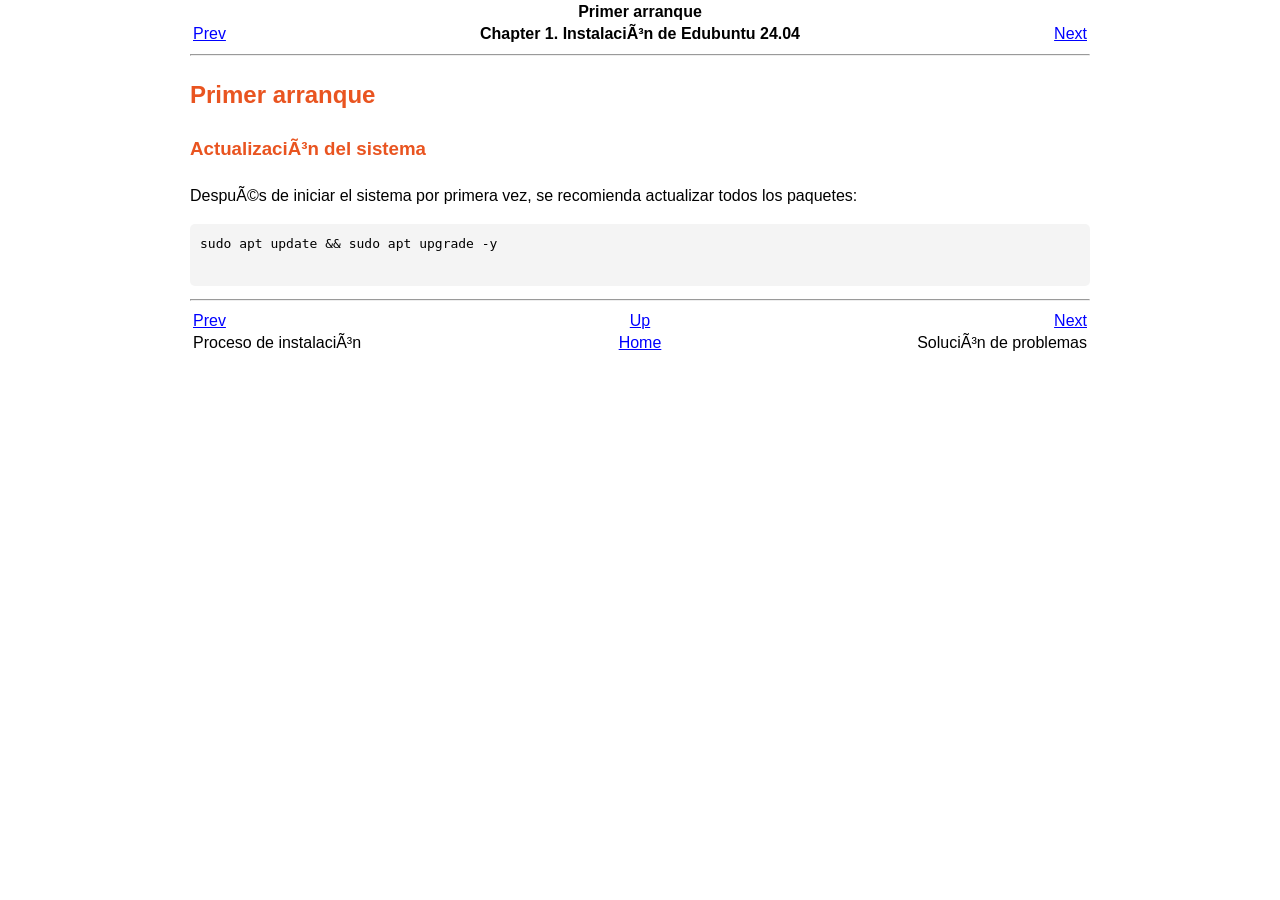
<file: ch01s06.html>
<html><head><meta http-equiv="Content-Type" content="text/html; charset=ISO-8859-1"><title>Primer arranque</title><link rel="stylesheet" type="text/css" href="style.css"><meta name="generator" content="DocBook XSL Stylesheets Vsnapshot"><link rel="home" href="index.html" title="Guía de Instalación de Edubuntu 24.04"><link rel="up" href="ch01.html" title="Chapter�1.�Instalación de Edubuntu 24.04"><link rel="prev" href="ch01s05.html" title="Proceso de instalación"><link rel="next" href="ch01s07.html" title="Solución de problemas"></head><body bgcolor="white" text="black" link="#0000FF" vlink="#840084" alink="#0000FF"><div class="navheader"><table width="100%" summary="Navigation header"><tr><th colspan="3" align="center">Primer arranque</th></tr><tr><td width="20%" align="left"><a accesskey="p" href="ch01s05.html">Prev</a>�</td><th width="60%" align="center">Chapter�1.�Instalación de Edubuntu 24.04</th><td width="20%" align="right">�<a accesskey="n" href="ch01s07.html">Next</a></td></tr></table><hr></div><div class="section"><div class="titlepage"><div><div><h2 class="title" style="clear: both"><a name="primer-arranque"></a>Primer arranque</h2></div></div></div>

  

  <div class="section"><div class="titlepage"><div><div><h3 class="title"><a name="id1365"></a>Actualización del sistema</h3></div></div></div>
    
    <p>
      Después de iniciar el sistema por primera vez, se recomienda actualizar todos los paquetes:
    </p>

    <pre class="programlisting">
sudo apt update &amp;&amp; sudo apt upgrade -y
    </pre>

  </div>

</div><div class="navfooter"><hr><table width="100%" summary="Navigation footer"><tr><td width="40%" align="left"><a accesskey="p" href="ch01s05.html">Prev</a>�</td><td width="20%" align="center"><a accesskey="u" href="ch01.html">Up</a></td><td width="40%" align="right">�<a accesskey="n" href="ch01s07.html">Next</a></td></tr><tr><td width="40%" align="left" valign="top">Proceso de instalación�</td><td width="20%" align="center"><a accesskey="h" href="index.html">Home</a></td><td width="40%" align="right" valign="top">�Solución de problemas</td></tr></table></div></body></html>
</file>
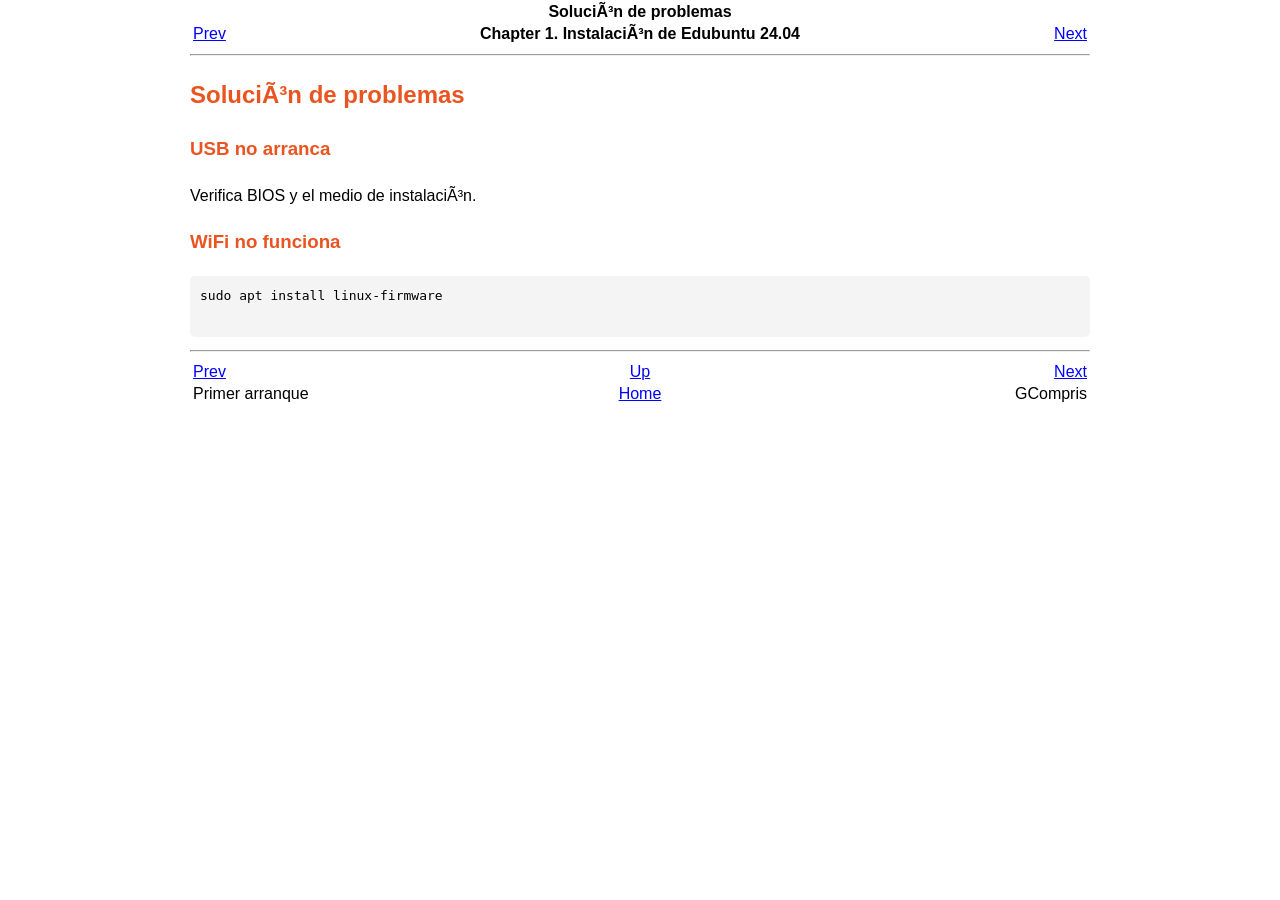
<file: ch01s07.html>
<html><head><meta http-equiv="Content-Type" content="text/html; charset=ISO-8859-1"><title>Solución de problemas</title><link rel="stylesheet" type="text/css" href="style.css"><meta name="generator" content="DocBook XSL Stylesheets Vsnapshot"><link rel="home" href="index.html" title="Guía de Instalación de Edubuntu 24.04"><link rel="up" href="ch01.html" title="Chapter�1.�Instalación de Edubuntu 24.04"><link rel="prev" href="ch01s06.html" title="Primer arranque"><link rel="next" href="ch01s08.html" title="GCompris"></head><body bgcolor="white" text="black" link="#0000FF" vlink="#840084" alink="#0000FF"><div class="navheader"><table width="100%" summary="Navigation header"><tr><th colspan="3" align="center">Solución de problemas</th></tr><tr><td width="20%" align="left"><a accesskey="p" href="ch01s06.html">Prev</a>�</td><th width="60%" align="center">Chapter�1.�Instalación de Edubuntu 24.04</th><td width="20%" align="right">�<a accesskey="n" href="ch01s08.html">Next</a></td></tr></table><hr></div><div class="section"><div class="titlepage"><div><div><h2 class="title" style="clear: both"><a name="problemas"></a>Solución de problemas</h2></div></div></div>
  

  <div class="section"><div class="titlepage"><div><div><h3 class="title"><a name="id1366"></a>USB no arranca</h3></div></div></div>
    
    <p>Verifica BIOS y el medio de instalación.</p>
  </div>

  <div class="section"><div class="titlepage"><div><div><h3 class="title"><a name="id1367"></a>WiFi no funciona</h3></div></div></div>
    
    <pre class="programlisting">
sudo apt install linux-firmware
    </pre>
  </div>

</div><div class="navfooter"><hr><table width="100%" summary="Navigation footer"><tr><td width="40%" align="left"><a accesskey="p" href="ch01s06.html">Prev</a>�</td><td width="20%" align="center"><a accesskey="u" href="ch01.html">Up</a></td><td width="40%" align="right">�<a accesskey="n" href="ch01s08.html">Next</a></td></tr><tr><td width="40%" align="left" valign="top">Primer arranque�</td><td width="20%" align="center"><a accesskey="h" href="index.html">Home</a></td><td width="40%" align="right" valign="top">�GCompris</td></tr></table></div></body></html>
</file>
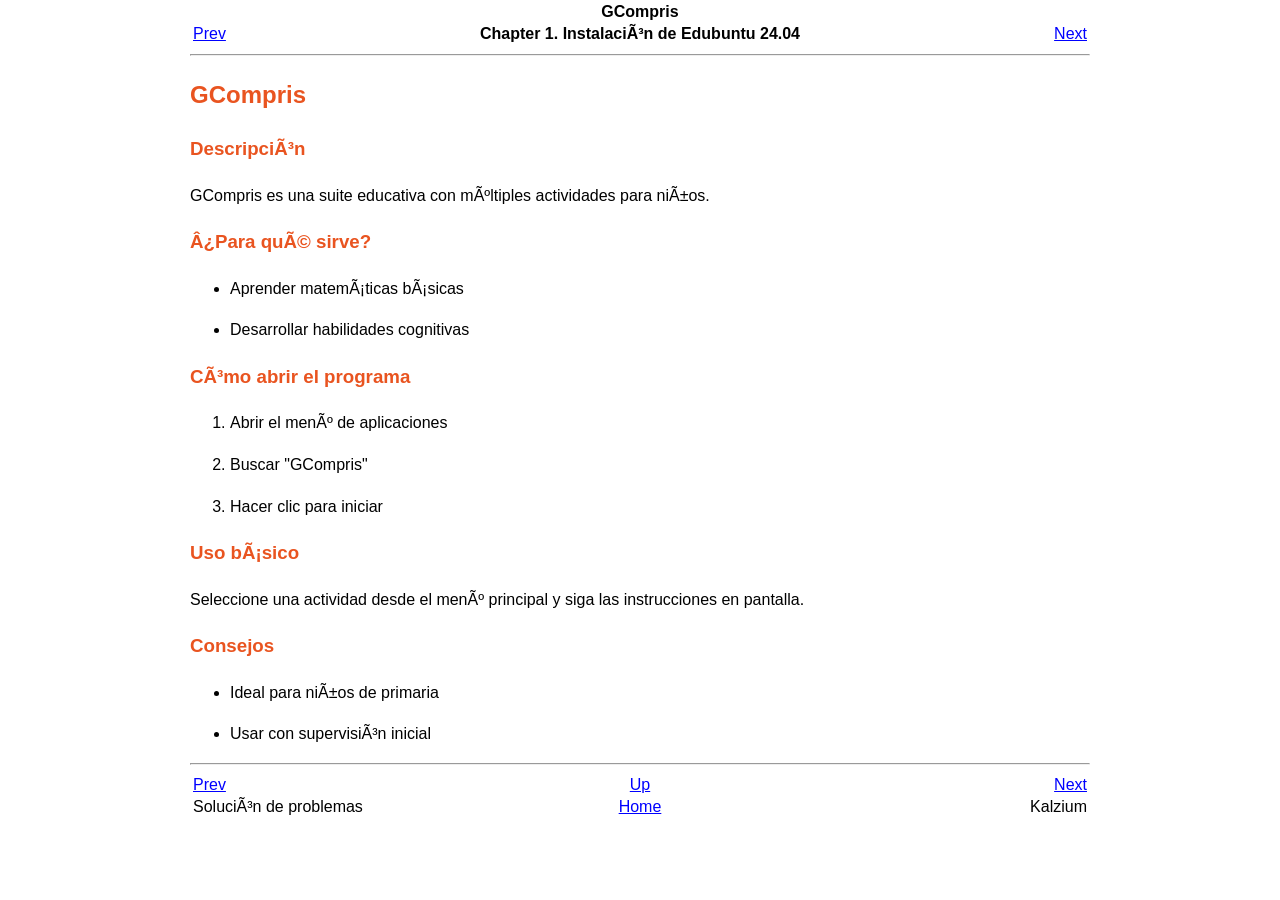
<file: ch01s08.html>
<html><head><meta http-equiv="Content-Type" content="text/html; charset=ISO-8859-1"><title>GCompris</title><link rel="stylesheet" type="text/css" href="style.css"><meta name="generator" content="DocBook XSL Stylesheets Vsnapshot"><link rel="home" href="index.html" title="Guía de Instalación de Edubuntu 24.04"><link rel="up" href="ch01.html" title="Chapter�1.�Instalación de Edubuntu 24.04"><link rel="prev" href="ch01s07.html" title="Solución de problemas"><link rel="next" href="ch01s09.html" title="Kalzium"></head><body bgcolor="white" text="black" link="#0000FF" vlink="#840084" alink="#0000FF"><div class="navheader"><table width="100%" summary="Navigation header"><tr><th colspan="3" align="center">GCompris</th></tr><tr><td width="20%" align="left"><a accesskey="p" href="ch01s07.html">Prev</a>�</td><th width="60%" align="center">Chapter�1.�Instalación de Edubuntu 24.04</th><td width="20%" align="right">�<a accesskey="n" href="ch01s09.html">Next</a></td></tr></table><hr></div><div class="section"><div class="titlepage"><div><div><h2 class="title" style="clear: both"><a name="gcompris"></a>GCompris</h2></div></div></div>

  

  <div class="section"><div class="titlepage"><div><div><h3 class="title"><a name="id1368"></a>Descripción</h3></div></div></div>
    
    <p>
      GCompris es una suite educativa con múltiples actividades para niños.
    </p>
  </div>

  <div class="section"><div class="titlepage"><div><div><h3 class="title"><a name="id1369"></a>¿Para qué sirve?</h3></div></div></div>
    
    <div class="itemizedlist"><ul class="itemizedlist" style="list-style-type: disc; "><li class="listitem"><p>Aprender matemáticas básicas</p></li><li class="listitem"><p>Desarrollar habilidades cognitivas</p></li></ul></div>
  </div>

  <div class="section"><div class="titlepage"><div><div><h3 class="title"><a name="id1370"></a>Cómo abrir el programa</h3></div></div></div>
    
    <div class="orderedlist"><ol class="orderedlist" type="1"><li class="listitem"><p>Abrir el menú de aplicaciones</p></li><li class="listitem"><p>Buscar "GCompris"</p></li><li class="listitem"><p>Hacer clic para iniciar</p></li></ol></div>
  </div>

  <div class="section"><div class="titlepage"><div><div><h3 class="title"><a name="id1371"></a>Uso básico</h3></div></div></div>
    
    <p>
      Seleccione una actividad desde el menú principal y siga las instrucciones en pantalla.
    </p>
  </div>

  <div class="section"><div class="titlepage"><div><div><h3 class="title"><a name="id1372"></a>Consejos</h3></div></div></div>
    
    <div class="itemizedlist"><ul class="itemizedlist" style="list-style-type: disc; "><li class="listitem"><p>Ideal para niños de primaria</p></li><li class="listitem"><p>Usar con supervisión inicial</p></li></ul></div>
  </div>

</div><div class="navfooter"><hr><table width="100%" summary="Navigation footer"><tr><td width="40%" align="left"><a accesskey="p" href="ch01s07.html">Prev</a>�</td><td width="20%" align="center"><a accesskey="u" href="ch01.html">Up</a></td><td width="40%" align="right">�<a accesskey="n" href="ch01s09.html">Next</a></td></tr><tr><td width="40%" align="left" valign="top">Solución de problemas�</td><td width="20%" align="center"><a accesskey="h" href="index.html">Home</a></td><td width="40%" align="right" valign="top">�Kalzium</td></tr></table></div></body></html>
</file>
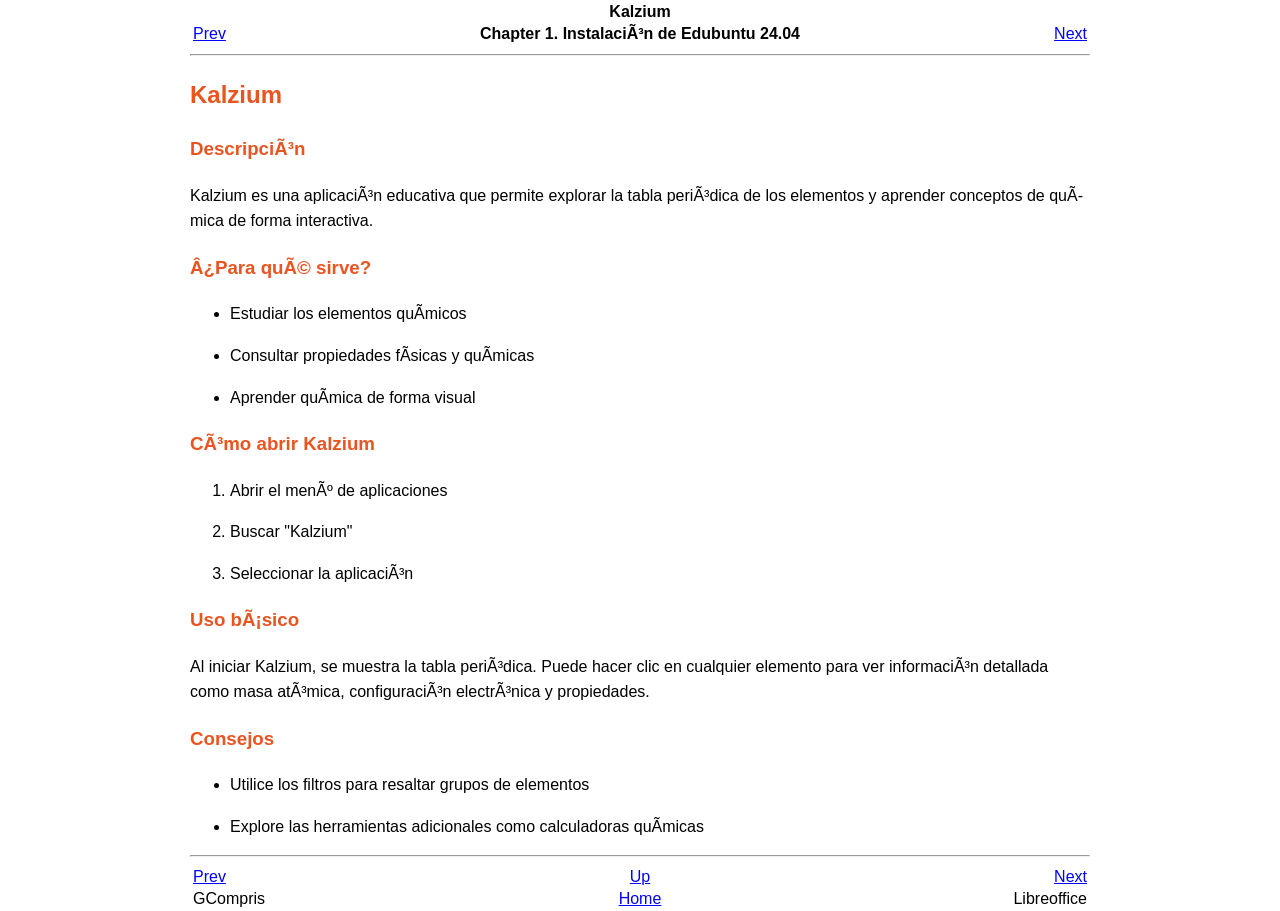
<file: ch01s09.html>
<html><head><meta http-equiv="Content-Type" content="text/html; charset=ISO-8859-1"><title>Kalzium</title><link rel="stylesheet" type="text/css" href="style.css"><meta name="generator" content="DocBook XSL Stylesheets Vsnapshot"><link rel="home" href="index.html" title="Guía de Instalación de Edubuntu 24.04"><link rel="up" href="ch01.html" title="Chapter�1.�Instalación de Edubuntu 24.04"><link rel="prev" href="ch01s08.html" title="GCompris"><link rel="next" href="ch01s10.html" title="Libreoffice"></head><body bgcolor="white" text="black" link="#0000FF" vlink="#840084" alink="#0000FF"><div class="navheader"><table width="100%" summary="Navigation header"><tr><th colspan="3" align="center">Kalzium</th></tr><tr><td width="20%" align="left"><a accesskey="p" href="ch01s08.html">Prev</a>�</td><th width="60%" align="center">Chapter�1.�Instalación de Edubuntu 24.04</th><td width="20%" align="right">�<a accesskey="n" href="ch01s10.html">Next</a></td></tr></table><hr></div><div class="section"><div class="titlepage"><div><div><h2 class="title" style="clear: both"><a name="kalzium"></a>Kalzium</h2></div></div></div>

  

  <div class="section"><div class="titlepage"><div><div><h3 class="title"><a name="id1373"></a>Descripción</h3></div></div></div>
    
    <p>
      Kalzium es una aplicación educativa que permite explorar la tabla periódica de los elementos
      y aprender conceptos de química de forma interactiva.
    </p>
  </div>

  <div class="section"><div class="titlepage"><div><div><h3 class="title"><a name="id1374"></a>¿Para qué sirve?</h3></div></div></div>
    
    <div class="itemizedlist"><ul class="itemizedlist" style="list-style-type: disc; "><li class="listitem"><p>Estudiar los elementos químicos</p></li><li class="listitem"><p>Consultar propiedades físicas y químicas</p></li><li class="listitem"><p>Aprender química de forma visual</p></li></ul></div>
  </div>

  <div class="section"><div class="titlepage"><div><div><h3 class="title"><a name="id1375"></a>Cómo abrir Kalzium</h3></div></div></div>
    
    <div class="orderedlist"><ol class="orderedlist" type="1"><li class="listitem"><p>Abrir el menú de aplicaciones</p></li><li class="listitem"><p>Buscar "Kalzium"</p></li><li class="listitem"><p>Seleccionar la aplicación</p></li></ol></div>
  </div>

  <div class="section"><div class="titlepage"><div><div><h3 class="title"><a name="id1376"></a>Uso básico</h3></div></div></div>
    
    <p>
      Al iniciar Kalzium, se muestra la tabla periódica. Puede hacer clic en cualquier elemento
      para ver información detallada como masa atómica, configuración electrónica y propiedades.
    </p>
  </div>

  <div class="section"><div class="titlepage"><div><div><h3 class="title"><a name="id1377"></a>Consejos</h3></div></div></div>
    
    <div class="itemizedlist"><ul class="itemizedlist" style="list-style-type: disc; "><li class="listitem"><p>Utilice los filtros para resaltar grupos de elementos</p></li><li class="listitem"><p>Explore las herramientas adicionales como calculadoras químicas</p></li></ul></div>
  </div>

</div><div class="navfooter"><hr><table width="100%" summary="Navigation footer"><tr><td width="40%" align="left"><a accesskey="p" href="ch01s08.html">Prev</a>�</td><td width="20%" align="center"><a accesskey="u" href="ch01.html">Up</a></td><td width="40%" align="right">�<a accesskey="n" href="ch01s10.html">Next</a></td></tr><tr><td width="40%" align="left" valign="top">GCompris�</td><td width="20%" align="center"><a accesskey="h" href="index.html">Home</a></td><td width="40%" align="right" valign="top">�Libreoffice</td></tr></table></div></body></html>
</file>
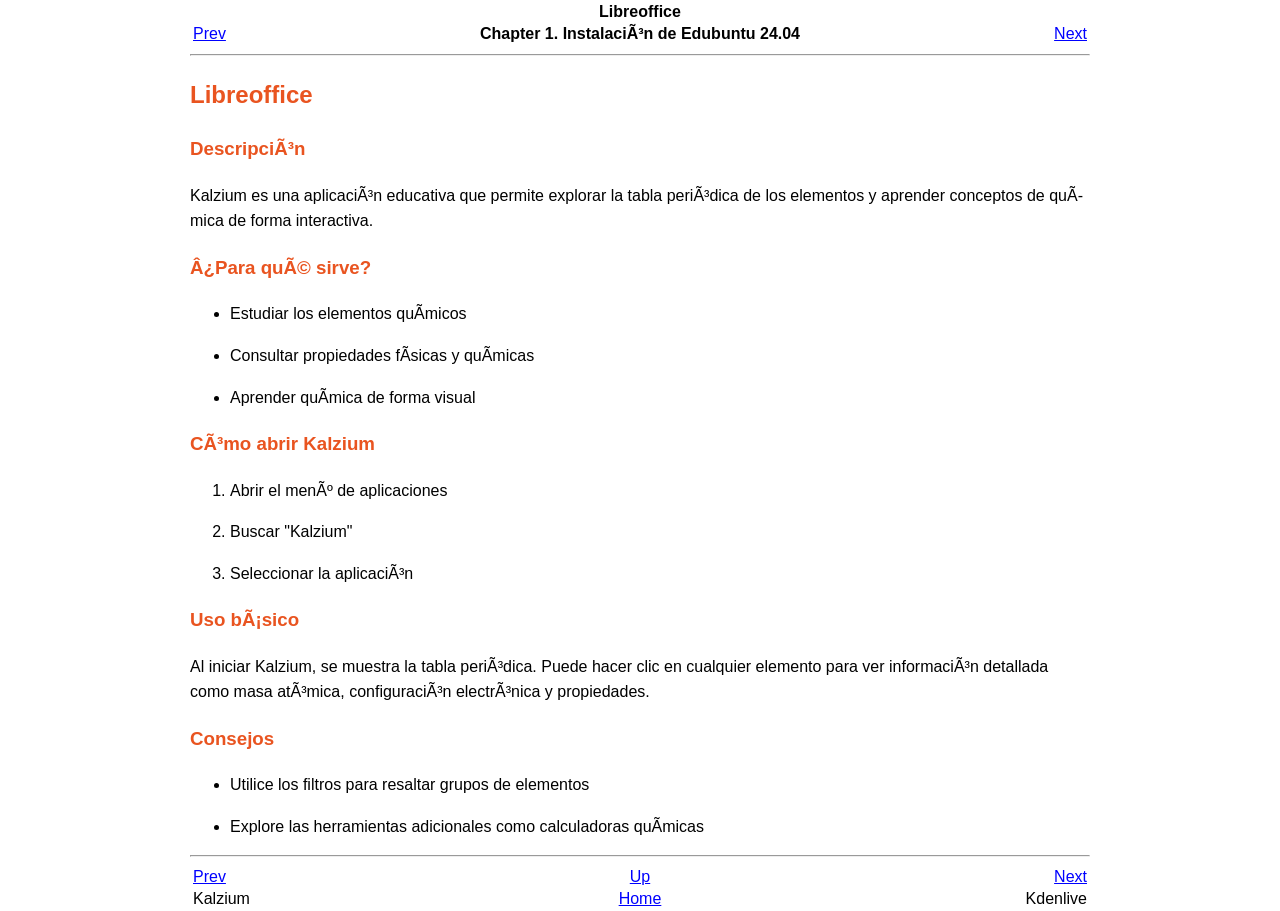
<file: ch01s10.html>
<html><head><meta http-equiv="Content-Type" content="text/html; charset=ISO-8859-1"><title>Libreoffice</title><link rel="stylesheet" type="text/css" href="style.css"><meta name="generator" content="DocBook XSL Stylesheets Vsnapshot"><link rel="home" href="index.html" title="Guía de Instalación de Edubuntu 24.04"><link rel="up" href="ch01.html" title="Chapter�1.�Instalación de Edubuntu 24.04"><link rel="prev" href="ch01s09.html" title="Kalzium"><link rel="next" href="ch01s11.html" title="Kdenlive"></head><body bgcolor="white" text="black" link="#0000FF" vlink="#840084" alink="#0000FF"><div class="navheader"><table width="100%" summary="Navigation header"><tr><th colspan="3" align="center">Libreoffice</th></tr><tr><td width="20%" align="left"><a accesskey="p" href="ch01s09.html">Prev</a>�</td><th width="60%" align="center">Chapter�1.�Instalación de Edubuntu 24.04</th><td width="20%" align="right">�<a accesskey="n" href="ch01s11.html">Next</a></td></tr></table><hr></div><div class="section"><div class="titlepage"><div><div><h2 class="title" style="clear: both"><a name="libreoffice"></a>Libreoffice</h2></div></div></div>

  

  <div class="section"><div class="titlepage"><div><div><h3 class="title"><a name="id1378"></a>Descripción</h3></div></div></div>
    
    <p>
      Kalzium es una aplicación educativa que permite explorar la tabla periódica de los elementos
      y aprender conceptos de química de forma interactiva.
    </p>
  </div>

  <div class="section"><div class="titlepage"><div><div><h3 class="title"><a name="id1379"></a>¿Para qué sirve?</h3></div></div></div>
    
    <div class="itemizedlist"><ul class="itemizedlist" style="list-style-type: disc; "><li class="listitem"><p>Estudiar los elementos químicos</p></li><li class="listitem"><p>Consultar propiedades físicas y químicas</p></li><li class="listitem"><p>Aprender química de forma visual</p></li></ul></div>
  </div>

  <div class="section"><div class="titlepage"><div><div><h3 class="title"><a name="id1380"></a>Cómo abrir Kalzium</h3></div></div></div>
    
    <div class="orderedlist"><ol class="orderedlist" type="1"><li class="listitem"><p>Abrir el menú de aplicaciones</p></li><li class="listitem"><p>Buscar "Kalzium"</p></li><li class="listitem"><p>Seleccionar la aplicación</p></li></ol></div>
  </div>

  <div class="section"><div class="titlepage"><div><div><h3 class="title"><a name="id1381"></a>Uso básico</h3></div></div></div>
    
    <p>
      Al iniciar Kalzium, se muestra la tabla periódica. Puede hacer clic en cualquier elemento
      para ver información detallada como masa atómica, configuración electrónica y propiedades.
    </p>
  </div>

  <div class="section"><div class="titlepage"><div><div><h3 class="title"><a name="id1382"></a>Consejos</h3></div></div></div>
    
    <div class="itemizedlist"><ul class="itemizedlist" style="list-style-type: disc; "><li class="listitem"><p>Utilice los filtros para resaltar grupos de elementos</p></li><li class="listitem"><p>Explore las herramientas adicionales como calculadoras químicas</p></li></ul></div>
  </div>

</div><div class="navfooter"><hr><table width="100%" summary="Navigation footer"><tr><td width="40%" align="left"><a accesskey="p" href="ch01s09.html">Prev</a>�</td><td width="20%" align="center"><a accesskey="u" href="ch01.html">Up</a></td><td width="40%" align="right">�<a accesskey="n" href="ch01s11.html">Next</a></td></tr><tr><td width="40%" align="left" valign="top">Kalzium�</td><td width="20%" align="center"><a accesskey="h" href="index.html">Home</a></td><td width="40%" align="right" valign="top">�Kdenlive</td></tr></table></div></body></html>
</file>
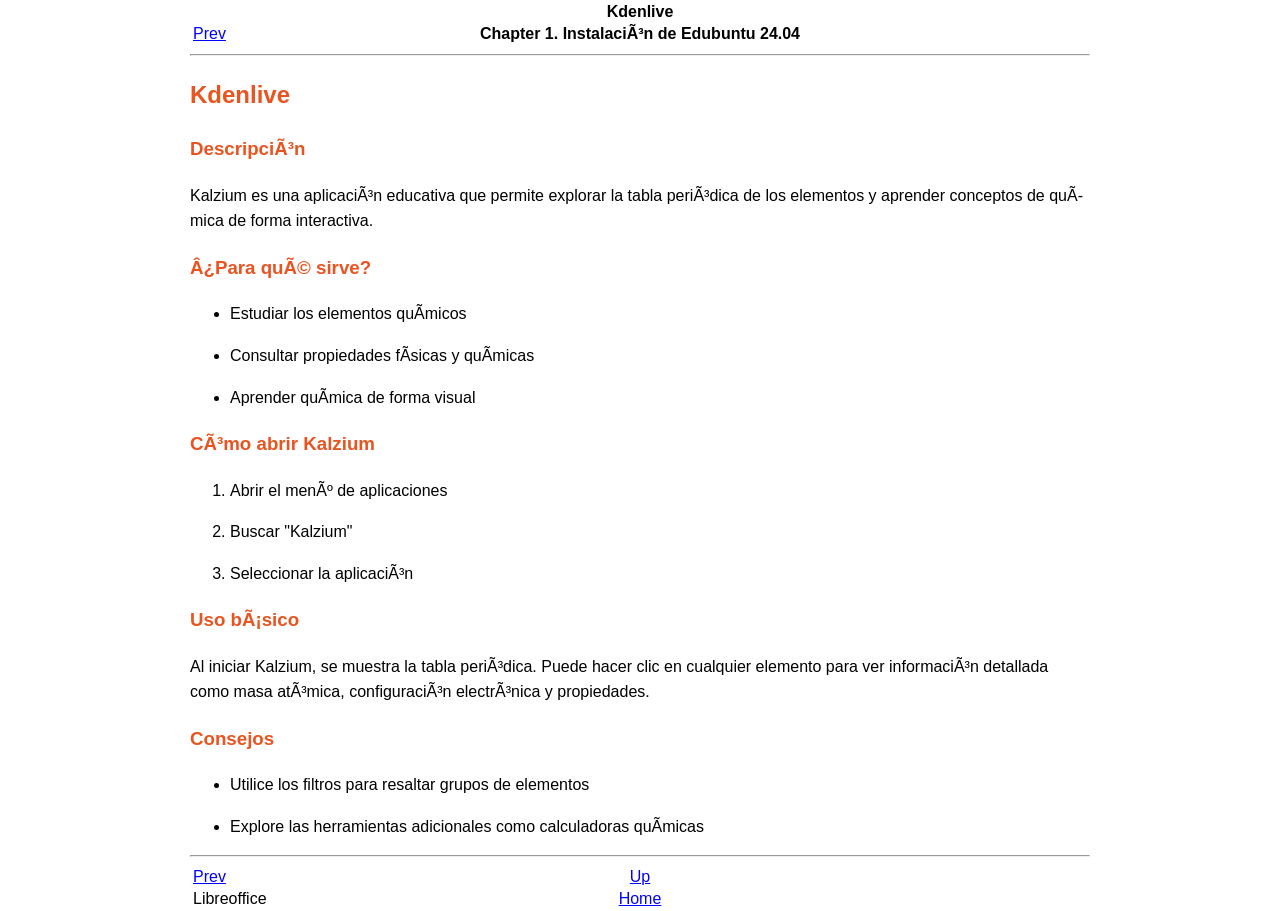
<file: ch01s11.html>
<html><head><meta http-equiv="Content-Type" content="text/html; charset=ISO-8859-1"><title>Kdenlive</title><link rel="stylesheet" type="text/css" href="style.css"><meta name="generator" content="DocBook XSL Stylesheets Vsnapshot"><link rel="home" href="index.html" title="Guía de Instalación de Edubuntu 24.04"><link rel="up" href="ch01.html" title="Chapter�1.�Instalación de Edubuntu 24.04"><link rel="prev" href="ch01s10.html" title="Libreoffice"></head><body bgcolor="white" text="black" link="#0000FF" vlink="#840084" alink="#0000FF"><div class="navheader"><table width="100%" summary="Navigation header"><tr><th colspan="3" align="center">Kdenlive</th></tr><tr><td width="20%" align="left"><a accesskey="p" href="ch01s10.html">Prev</a>�</td><th width="60%" align="center">Chapter�1.�Instalación de Edubuntu 24.04</th><td width="20%" align="right">�</td></tr></table><hr></div><div class="section"><div class="titlepage"><div><div><h2 class="title" style="clear: both"><a name="kdenlive"></a>Kdenlive</h2></div></div></div>

  

  <div class="section"><div class="titlepage"><div><div><h3 class="title"><a name="id1383"></a>Descripción</h3></div></div></div>
    
    <p>
      Kalzium es una aplicación educativa que permite explorar la tabla periódica de los elementos
      y aprender conceptos de química de forma interactiva.
    </p>
  </div>

  <div class="section"><div class="titlepage"><div><div><h3 class="title"><a name="id1384"></a>¿Para qué sirve?</h3></div></div></div>
    
    <div class="itemizedlist"><ul class="itemizedlist" style="list-style-type: disc; "><li class="listitem"><p>Estudiar los elementos químicos</p></li><li class="listitem"><p>Consultar propiedades físicas y químicas</p></li><li class="listitem"><p>Aprender química de forma visual</p></li></ul></div>
  </div>

  <div class="section"><div class="titlepage"><div><div><h3 class="title"><a name="id1385"></a>Cómo abrir Kalzium</h3></div></div></div>
    
    <div class="orderedlist"><ol class="orderedlist" type="1"><li class="listitem"><p>Abrir el menú de aplicaciones</p></li><li class="listitem"><p>Buscar "Kalzium"</p></li><li class="listitem"><p>Seleccionar la aplicación</p></li></ol></div>
  </div>

  <div class="section"><div class="titlepage"><div><div><h3 class="title"><a name="id1386"></a>Uso básico</h3></div></div></div>
    
    <p>
      Al iniciar Kalzium, se muestra la tabla periódica. Puede hacer clic en cualquier elemento
      para ver información detallada como masa atómica, configuración electrónica y propiedades.
    </p>
  </div>

  <div class="section"><div class="titlepage"><div><div><h3 class="title"><a name="id1387"></a>Consejos</h3></div></div></div>
    
    <div class="itemizedlist"><ul class="itemizedlist" style="list-style-type: disc; "><li class="listitem"><p>Utilice los filtros para resaltar grupos de elementos</p></li><li class="listitem"><p>Explore las herramientas adicionales como calculadoras químicas</p></li></ul></div>
  </div>

</div><div class="navfooter"><hr><table width="100%" summary="Navigation footer"><tr><td width="40%" align="left"><a accesskey="p" href="ch01s10.html">Prev</a>�</td><td width="20%" align="center"><a accesskey="u" href="ch01.html">Up</a></td><td width="40%" align="right">�</td></tr><tr><td width="40%" align="left" valign="top">Libreoffice�</td><td width="20%" align="center"><a accesskey="h" href="index.html">Home</a></td><td width="40%" align="right" valign="top">�</td></tr></table></div></body></html>
</file>
<file: style.css>
body {
  font-family: "Ubuntu", Arial, sans-serif;
  max-width: 900px;
  margin: auto;
  line-height: 1.6;
}

h1, h2, h3 {
  color: #E95420;
}

pre {
  background: #f4f4f4;
  padding: 10px;
  border-radius: 5px;
}
</file>
